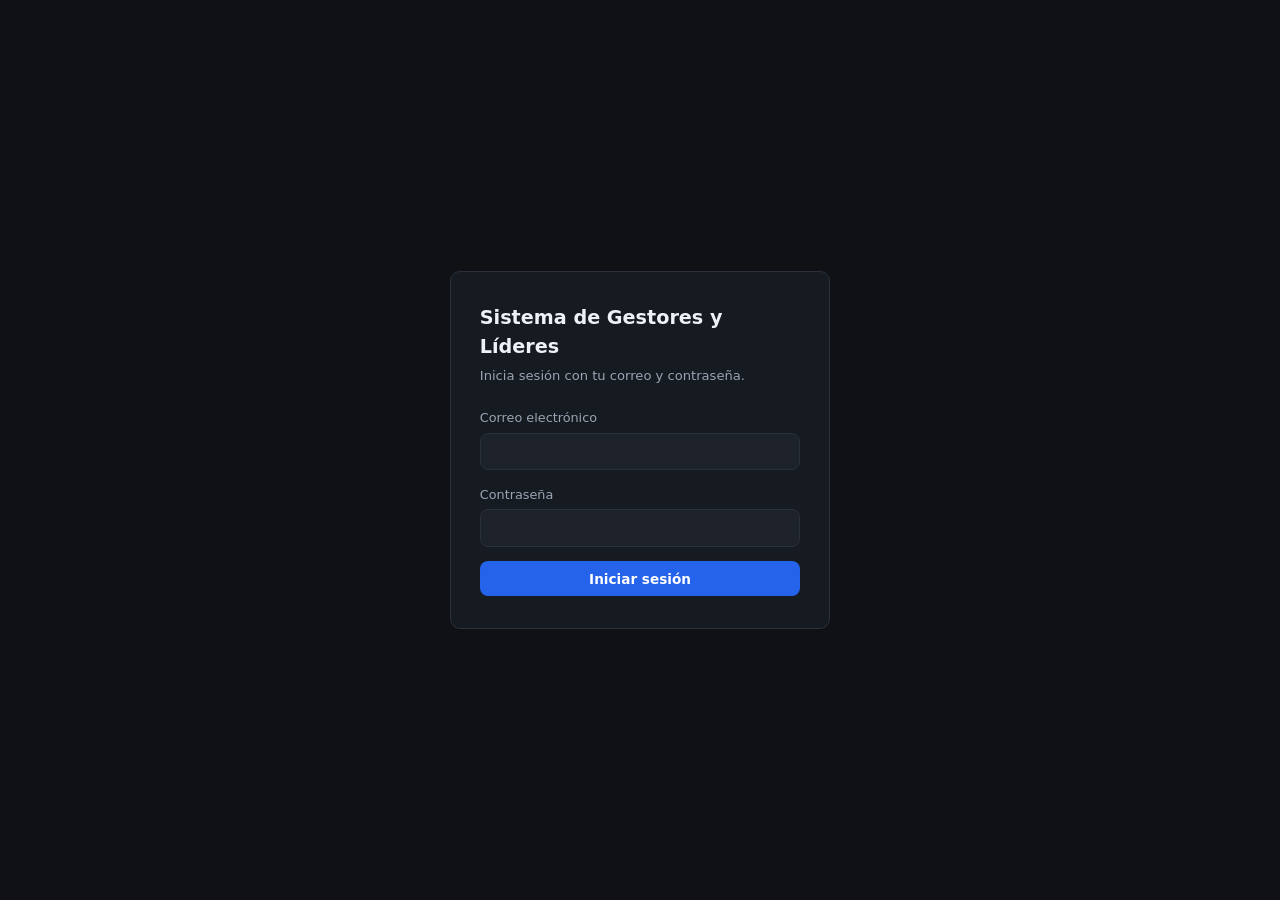
<file: index.html>
<!DOCTYPE html>
<html lang="es">
<head>
  <meta charset="UTF-8" />
  <meta name="viewport" content="width=device-width, initial-scale=1.0" />
  <title>Iniciar sesión | Sistema de Gestores</title>
  <meta name="robots" content="noindex, nofollow" />
  <link rel="stylesheet" href="css/style.css" />
</head>
<body>
  <div class="login-shell">
    <div class="login-box">
      <h1>Sistema de Gestores y Líderes</h1>
      <p class="subtitle">Inicia sesión con tu correo y contraseña.</p>

      <div id="alert-box"></div>

      <form id="login-form">
        <div class="field">
          <label for="email">Correo electrónico</label>
          <input type="email" id="email" required autocomplete="username" />
        </div>
        <div class="field">
          <label for="password">Contraseña</label>
          <input type="password" id="password" required autocomplete="current-password" />
        </div>
        <button type="submit" class="btn btn-primary btn-block" id="btn-submit">Iniciar sesión</button>
      </form>
    </div>
  </div>

  <script type="module">
    import { login, getSession, redirectPathForRole, getProfile } from "./js/auth.js";
    import { showAlert, clearAlert } from "./js/layout.js";

    // Si ya hay sesión activa, redirige directo a su panel.
    (async () => {
      const session = await getSession();
      if (session) {
        const profile = await getProfile(session.user.id);
        if (profile && profile.status === "active") {
          window.location.href = redirectPathForRole(profile.role);
        }
      }
    })();

    document.getElementById("login-form").addEventListener("submit", async (e) => {
      e.preventDefault();
      clearAlert("alert-box");

      const email = document.getElementById("email").value.trim();
      const password = document.getElementById("password").value;
      const btn = document.getElementById("btn-submit");

      btn.disabled = true;
      btn.textContent = "Entrando...";

      try {
        const { profile } = await login(email, password);
        window.location.href = redirectPathForRole(profile.role);
      } catch (err) {
        showAlert("alert-box", err.message, "error");
        btn.disabled = false;
        btn.textContent = "Iniciar sesión";
      }
    });
  </script>
</body>
</html>
</file>
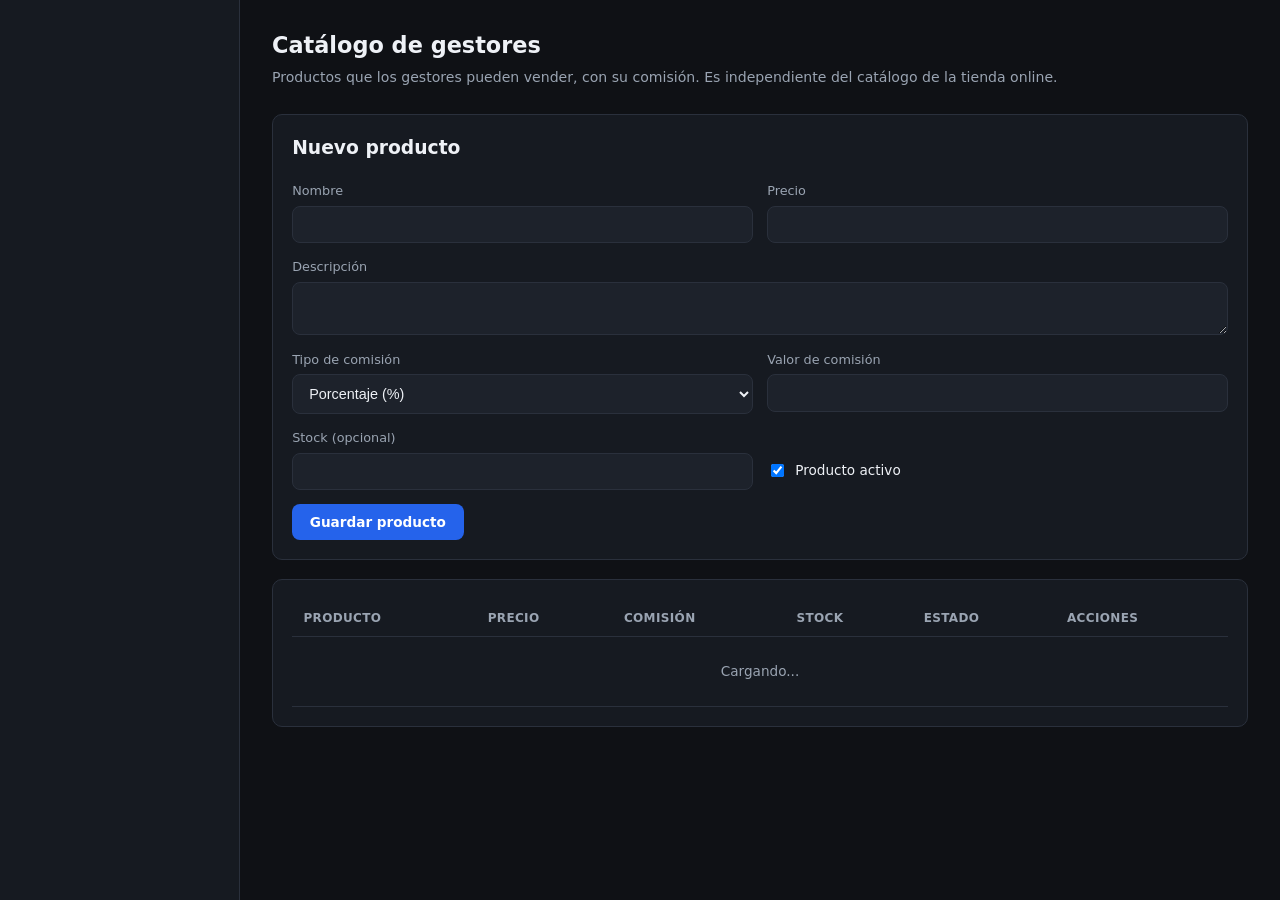
<file: admin/catalogo.html>
<!DOCTYPE html>
<html lang="es">
<head>
  <meta charset="UTF-8" />
  <meta name="viewport" content="width=device-width, initial-scale=1.0" />
  <title>Catálogo | Admin</title>
  <meta name="robots" content="noindex, nofollow" />
  <link rel="stylesheet" href="../css/style.css" />
</head>
<body>
  <div class="app-shell">
    <aside class="sidebar" id="sidebar"></aside>

    <main class="main-content">
      <h1 class="page-title">Catálogo de gestores</h1>
      <p class="page-subtitle">Productos que los gestores pueden vender, con su comisión. Es independiente del catálogo de la tienda online.</p>

      <div id="alert-box"></div>

      <div class="card" style="margin-bottom:1.2rem;">
        <h3 style="margin-top:0" id="form-title">Nuevo producto</h3>
        <input type="hidden" id="edit-id" />

        <div class="field-row">
          <div class="field">
            <label for="p-name">Nombre</label>
            <input type="text" id="p-name" />
          </div>
          <div class="field">
            <label for="p-price">Precio</label>
            <input type="number" id="p-price" step="0.01" min="0" />
          </div>
        </div>

        <div class="field">
          <label for="p-description">Descripción</label>
          <textarea id="p-description" rows="2"></textarea>
        </div>

        <div class="field-row">
          <div class="field">
            <label for="p-commission-type">Tipo de comisión</label>
            <select id="p-commission-type">
              <option value="percent">Porcentaje (%)</option>
              <option value="fixed">Monto fijo ($)</option>
            </select>
          </div>
          <div class="field">
            <label for="p-commission-value">Valor de comisión</label>
            <input type="number" id="p-commission-value" step="0.01" min="0" />
          </div>
        </div>

        <div class="field-row">
          <div class="field">
            <label for="p-stock">Stock (opcional)</label>
            <input type="number" id="p-stock" min="0" />
          </div>
          <div class="checkbox-row" style="align-items:flex-end; padding-bottom:0.6rem;">
            <input type="checkbox" id="p-active" checked />
            <label for="p-active" style="margin:0">Producto activo</label>
          </div>
        </div>

        <div style="display:flex; gap:0.5rem;">
          <button class="btn btn-primary" id="btn-save" type="button">Guardar producto</button>
          <button class="btn btn-outline" id="btn-cancel" type="button" style="display:none">Cancelar edición</button>
        </div>
      </div>

      <div class="card">
        <table>
          <thead>
            <tr><th>Producto</th><th>Precio</th><th>Comisión</th><th>Stock</th><th>Estado</th><th>Acciones</th></tr>
          </thead>
          <tbody id="catalog-body">
            <tr><td colspan="6" class="empty-hint">Cargando...</td></tr>
          </tbody>
        </table>
      </div>
    </main>
  </div>

  <script type="module">
    import { requireRole } from "../js/auth.js";
    import { supabase } from "../js/supabase-client.js";
    import { renderSidebar, formatMoney, showAlert, clearAlert, escapeHtml } from "../js/layout.js";

    (async () => {
      let profile;
      try {
        ({ profile } = await requireRole(["admin"]));
      } catch {
        return;
      }

      renderSidebar(profile, "catalogo");
      await loadCatalog();

      document.getElementById("btn-save").addEventListener("click", guardarProducto);
      document.getElementById("btn-cancel").addEventListener("click", limpiarFormulario);
    })();

    async function loadCatalog() {
      const tbody = document.getElementById("catalog-body");
      const { data, error } = await supabase.from("catalogo_gestor").select("*").order("name");

      if (error) {
        showAlert("alert-box", "No se pudo cargar el catálogo: " + error.message);
        return;
      }

      if (!data || !data.length) {
        tbody.innerHTML = `<tr><td colspan="6" class="empty-hint">Aún no hay productos. Crea el primero arriba.</td></tr>`;
        return;
      }

      tbody.innerHTML = data
        .map(
          (p) => `
          <tr>
            <td>${escapeHtml(p.name)}</td>
            <td>${formatMoney(p.price)}</td>
            <td>${p.commission_type === "percent" ? p.commission_value + "%" : formatMoney(p.commission_value)}</td>
            <td>${p.stock ?? "—"}</td>
            <td><span class="badge badge-${p.is_active ? "active" : "inactive"}">${p.is_active ? "Activo" : "Inactivo"}</span></td>
            <td style="display:flex; gap:0.35rem;">
              <button class="btn btn-outline btn-sm" data-edit="${p.id}" type="button">Editar</button>
              <button class="btn btn-danger btn-sm" data-delete="${p.id}" type="button">Eliminar</button>
            </td>
          </tr>`
        )
        .join("");

      tbody.querySelectorAll("[data-edit]").forEach((btn) =>
        btn.addEventListener("click", () => cargarParaEditar(data.find((p) => p.id === Number(btn.dataset.edit))))
      );
      tbody.querySelectorAll("[data-delete]").forEach((btn) =>
        btn.addEventListener("click", () => eliminarProducto(Number(btn.dataset.delete)))
      );
    }

    function cargarParaEditar(product) {
      if (!product) return;
      document.getElementById("edit-id").value = product.id;
      document.getElementById("p-name").value = product.name;
      document.getElementById("p-price").value = product.price;
      document.getElementById("p-description").value = product.description || "";
      document.getElementById("p-commission-type").value = product.commission_type;
      document.getElementById("p-commission-value").value = product.commission_value;
      document.getElementById("p-stock").value = product.stock ?? "";
      document.getElementById("p-active").checked = product.is_active;
      document.getElementById("form-title").textContent = `Editando: ${product.name}`;
      document.getElementById("btn-cancel").style.display = "inline-flex";
      window.scrollTo({ top: 0, behavior: "smooth" });
    }

    function limpiarFormulario() {
      document.getElementById("edit-id").value = "";
      document.getElementById("p-name").value = "";
      document.getElementById("p-price").value = "";
      document.getElementById("p-description").value = "";
      document.getElementById("p-commission-type").value = "percent";
      document.getElementById("p-commission-value").value = "";
      document.getElementById("p-stock").value = "";
      document.getElementById("p-active").checked = true;
      document.getElementById("form-title").textContent = "Nuevo producto";
      document.getElementById("btn-cancel").style.display = "none";
    }

    async function guardarProducto() {
      clearAlert("alert-box");
      const id = document.getElementById("edit-id").value;
      const name = document.getElementById("p-name").value.trim();
      const price = parseFloat(document.getElementById("p-price").value);
      const commissionValue = parseFloat(document.getElementById("p-commission-value").value);
      const stockRaw = document.getElementById("p-stock").value;

      if (!name || isNaN(price) || isNaN(commissionValue)) {
        showAlert("alert-box", "Completa nombre, precio y valor de comisión.");
        return;
      }

      const payload = {
        name,
        description: document.getElementById("p-description").value.trim(),
        price,
        commission_type: document.getElementById("p-commission-type").value,
        commission_value: commissionValue,
        stock: stockRaw === "" ? null : parseInt(stockRaw, 10),
        is_active: document.getElementById("p-active").checked,
      };

      const { error } = id
        ? await supabase.from("catalogo_gestor").update(payload).eq("id", Number(id))
        : await supabase.from("catalogo_gestor").insert(payload);

      if (error) {
        showAlert("alert-box", "No se pudo guardar: " + error.message);
        return;
      }

      showAlert("alert-box", id ? "Producto actualizado." : "Producto creado.", "success");
      limpiarFormulario();
      loadCatalog();
    }

    async function eliminarProducto(id) {
      if (!confirm("¿Eliminar este producto del catálogo? Los vales antiguos conservan el nombre y precio con el que se vendieron.")) {
        return;
      }

      const { error } = await supabase.from("catalogo_gestor").delete().eq("id", id);

      if (error) {
        showAlert("alert-box", "No se pudo eliminar (puede estar usado en vales). Desactívalo en vez de borrarlo: " + error.message);
        return;
      }

      loadCatalog();
    }
  </script>
</body>
</html>
</file>
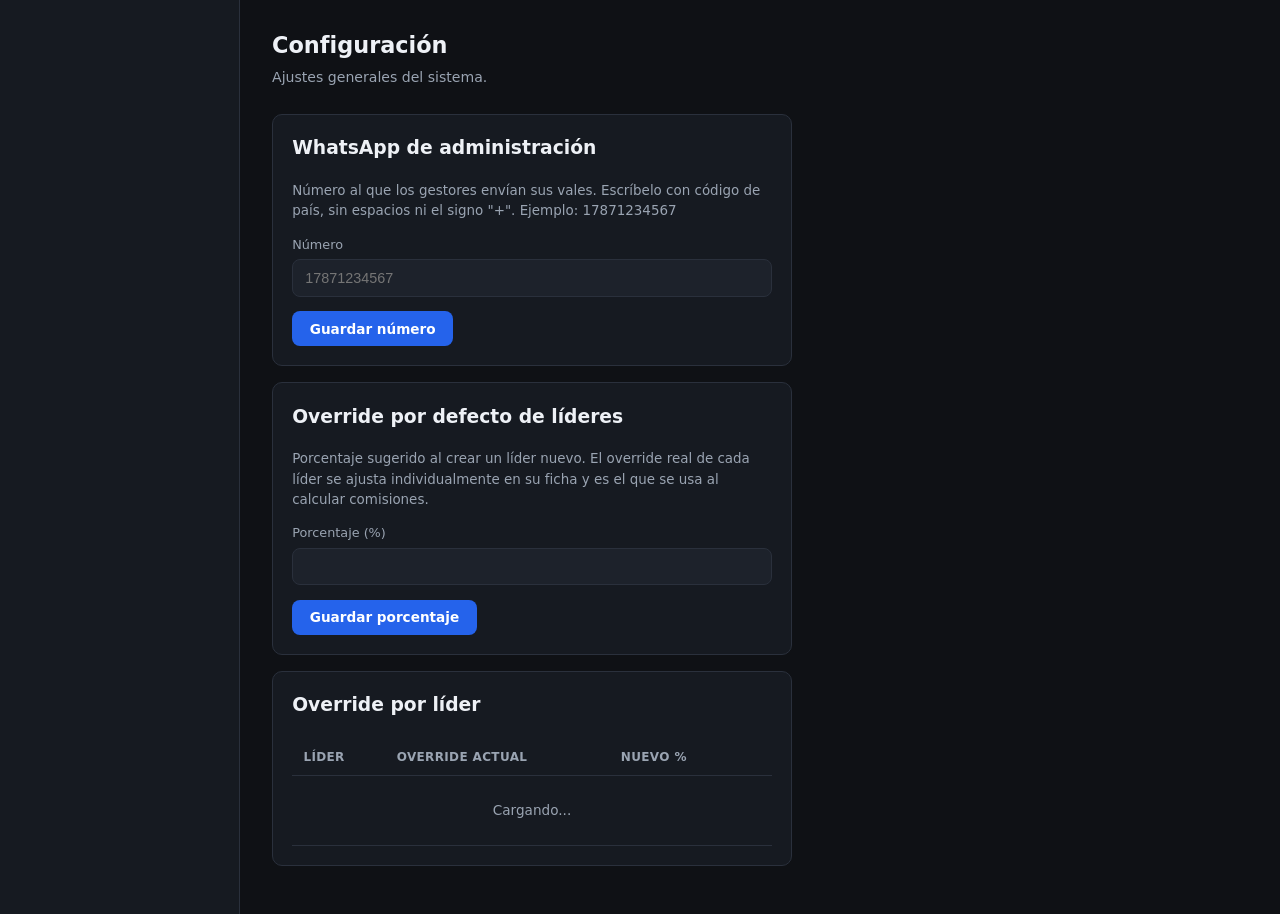
<file: admin/configuracion.html>
<!DOCTYPE html>
<html lang="es">
<head>
  <meta charset="UTF-8" />
  <meta name="viewport" content="width=device-width, initial-scale=1.0" />
  <title>Configuración | Admin</title>
  <meta name="robots" content="noindex, nofollow" />
  <link rel="stylesheet" href="../css/style.css" />
</head>
<body>
  <div class="app-shell">
    <aside class="sidebar" id="sidebar"></aside>

    <main class="main-content">
      <h1 class="page-title">Configuración</h1>
      <p class="page-subtitle">Ajustes generales del sistema.</p>

      <div id="alert-box"></div>

      <div class="card" style="max-width:520px">
        <h3 style="margin-top:0">WhatsApp de administración</h3>
        <p style="color:var(--text-muted); font-size:0.84rem">
          Número al que los gestores envían sus vales. Escríbelo con código de país, sin espacios ni el signo "+".
          Ejemplo: 17871234567
        </p>
        <div class="field">
          <label for="whatsapp-number">Número</label>
          <input type="text" id="whatsapp-number" placeholder="17871234567" />
        </div>
        <button class="btn btn-primary" id="btn-save-whatsapp" type="button">Guardar número</button>
      </div>

      <div class="card" style="max-width:520px">
        <h3 style="margin-top:0">Override por defecto de líderes</h3>
        <p style="color:var(--text-muted); font-size:0.84rem">
          Porcentaje sugerido al crear un líder nuevo. El override real de cada líder se ajusta individualmente
          en su ficha y es el que se usa al calcular comisiones.
        </p>
        <div class="field">
          <label for="default-override">Porcentaje (%)</label>
          <input type="number" id="default-override" step="0.5" min="0" max="100" />
        </div>
        <button class="btn btn-primary" id="btn-save-override" type="button">Guardar porcentaje</button>
      </div>

      <div class="card" style="max-width:520px">
        <h3 style="margin-top:0">Override por líder</h3>
        <table>
          <thead><tr><th>Líder</th><th>Override actual</th><th>Nuevo %</th><th></th></tr></thead>
          <tbody id="leaders-body"><tr><td colspan="4" class="empty-hint">Cargando...</td></tr></tbody>
        </table>
      </div>
    </main>
  </div>

  <script type="module">
    import { requireRole } from "../js/auth.js";
    import { supabase } from "../js/supabase-client.js";
    import { renderSidebar, showAlert, clearAlert, escapeHtml } from "../js/layout.js";

    (async () => {
      let profile;
      try {
        ({ profile } = await requireRole(["admin"]));
      } catch {
        return;
      }

      renderSidebar(profile, "configuracion");
      await loadSettings();
      await loadLeaders();

      document.getElementById("btn-save-whatsapp").addEventListener("click", () =>
        guardarSetting("whatsapp_admin_number", document.getElementById("whatsapp-number").value.trim())
      );
      document.getElementById("btn-save-override").addEventListener("click", () =>
        guardarSetting("default_leader_override_percentage", document.getElementById("default-override").value)
      );
    })();

    async function loadSettings() {
      const { data, error } = await supabase.from("settings").select("*");
      if (error) {
        showAlert("alert-box", "No se pudo cargar la configuración: " + error.message);
        return;
      }
      const map = Object.fromEntries((data || []).map((s) => [s.key, s.value]));
      document.getElementById("whatsapp-number").value = map.whatsapp_admin_number || "";
      document.getElementById("default-override").value = map.default_leader_override_percentage || "10";
    }

    async function guardarSetting(key, value) {
      clearAlert("alert-box");
      const { error } = await supabase.from("settings").update({ value: String(value) }).eq("key", key);
      if (error) {
        showAlert("alert-box", "No se pudo guardar: " + error.message);
        return;
      }
      showAlert("alert-box", "Configuración guardada.", "success");
    }

    async function loadLeaders() {
      const { data, error } = await supabase
        .from("leaders")
        .select("id, override_percentage, profiles(full_name, status)");

      const tbody = document.getElementById("leaders-body");

      if (error) {
        tbody.innerHTML = `<tr><td colspan="4">Error: ${error.message}</td></tr>`;
        return;
      }

      if (!data || !data.length) {
        tbody.innerHTML = `<tr><td colspan="4" class="empty-hint">Aún no hay líderes creados.</td></tr>`;
        return;
      }

      tbody.innerHTML = data
        .map(
          (l) => `
          <tr>
            <td>${escapeHtml(l.profiles?.full_name || "—")}</td>
            <td>${l.override_percentage}%</td>
            <td><input type="number" step="0.5" min="0" max="100" value="${l.override_percentage}" data-input="${l.id}" style="width:80px; background:var(--bg-elevated); border:1px solid var(--border); border-radius:6px; color:var(--text); padding:0.3rem;" /></td>
            <td><button class="btn btn-outline btn-sm" data-save-leader="${l.id}" type="button">Guardar</button></td>
          </tr>`
        )
        .join("");

      tbody.querySelectorAll("[data-save-leader]").forEach((btn) => {
        btn.addEventListener("click", async () => {
          const id = btn.dataset.saveLeader;
          const input = tbody.querySelector(`[data-input="${id}"]`);
          const value = parseFloat(input.value);

          if (isNaN(value) || value < 0 || value > 100) {
            showAlert("alert-box", "El porcentaje debe estar entre 0 y 100.");
            return;
          }

          const { error: updErr } = await supabase.from("leaders").update({ override_percentage: value }).eq("id", id);
          if (updErr) {
            showAlert("alert-box", "No se pudo guardar: " + updErr.message);
            return;
          }
          showAlert("alert-box", "Override actualizado.", "success");
          loadLeaders();
        });
      });
    }
  </script>
</body>
</html>
</file>
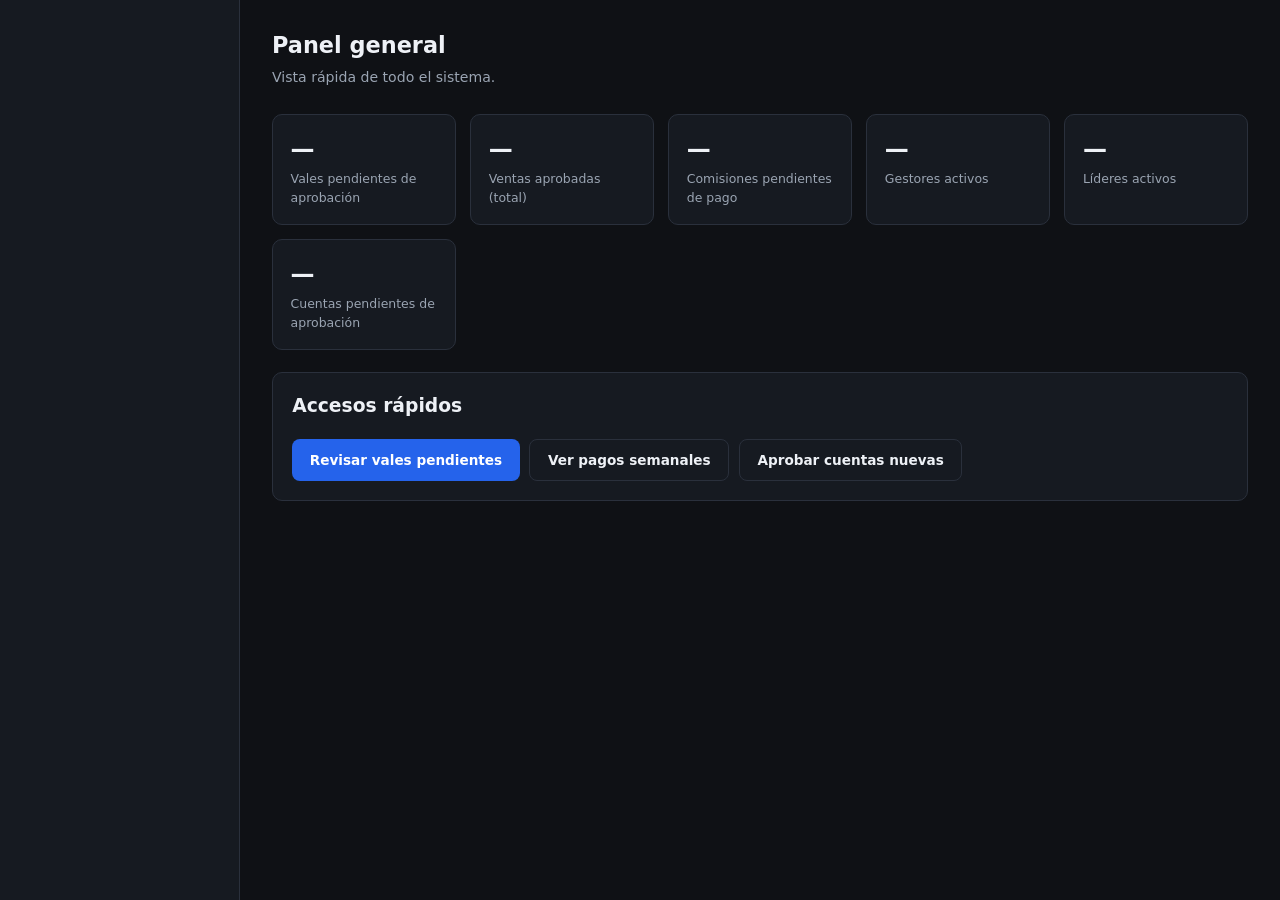
<file: admin/dashboard.html>
<!DOCTYPE html>
<html lang="es">
<head>
  <meta charset="UTF-8" />
  <meta name="viewport" content="width=device-width, initial-scale=1.0" />
  <title>Dashboard | Admin</title>
  <meta name="robots" content="noindex, nofollow" />
  <link rel="stylesheet" href="../css/style.css" />
</head>
<body>
  <div class="app-shell">
    <aside class="sidebar" id="sidebar"></aside>

    <main class="main-content">
      <h1 class="page-title">Panel general</h1>
      <p class="page-subtitle">Vista rápida de todo el sistema.</p>

      <div id="alert-box"></div>

      <div class="stat-grid" id="stat-grid">
        <div class="stat-card"><div class="value">—</div><div class="label">Vales pendientes de aprobación</div></div>
        <div class="stat-card"><div class="value">—</div><div class="label">Ventas aprobadas (total)</div></div>
        <div class="stat-card"><div class="value">—</div><div class="label">Comisiones pendientes de pago</div></div>
        <div class="stat-card"><div class="value">—</div><div class="label">Gestores activos</div></div>
        <div class="stat-card"><div class="value">—</div><div class="label">Líderes activos</div></div>
        <div class="stat-card"><div class="value">—</div><div class="label">Cuentas pendientes de aprobación</div></div>
      </div>

      <div class="card">
        <h3 style="margin-top:0">Accesos rápidos</h3>
        <div style="display:flex; gap:0.6rem; flex-wrap:wrap;">
          <a href="vales.html" class="btn btn-primary">Revisar vales pendientes</a>
          <a href="pagos.html" class="btn btn-outline">Ver pagos semanales</a>
          <a href="usuarios.html" class="btn btn-outline">Aprobar cuentas nuevas</a>
        </div>
      </div>
    </main>
  </div>

  <script type="module">
    import { requireRole } from "../js/auth.js";
    import { supabase } from "../js/supabase-client.js";
    import { renderSidebar, formatMoney, showAlert } from "../js/layout.js";

    (async () => {
      let profile;
      try {
        ({ profile } = await requireRole(["admin"]));
      } catch {
        return;
      }

      renderSidebar(profile, "dashboard");

      try {
        const [
          { count: pendientes },
          { data: aprobados },
          { data: comisiones },
          { count: gestoresActivos },
          { count: lideresActivos },
          { count: cuentasPendientes },
        ] = await Promise.all([
          supabase.from("vales").select("id", { count: "exact", head: true }).eq("status", "sent"),
          supabase.from("vales").select("total_amount").in("status", ["approved", "completed"]),
          supabase.from("commissions").select("gestor_commission, leader_commission, status").eq("status", "pending"),
          supabase
            .from("profiles")
            .select("id", { count: "exact", head: true })
            .eq("role", "gestor")
            .eq("status", "active"),
          supabase
            .from("profiles")
            .select("id", { count: "exact", head: true })
            .eq("role", "leader")
            .eq("status", "active"),
          supabase.from("profiles").select("id", { count: "exact", head: true }).eq("status", "pending_approval"),
        ]);

        const totalVentas = (aprobados || []).reduce((s, v) => s + Number(v.total_amount), 0);
        const totalComisiones = (comisiones || []).reduce(
          (s, c) => s + Number(c.gestor_commission) + Number(c.leader_commission),
          0
        );

        const cards = document.querySelectorAll("#stat-grid .stat-card .value");
        cards[0].textContent = pendientes ?? 0;
        cards[1].textContent = formatMoney(totalVentas);
        cards[2].textContent = formatMoney(totalComisiones);
        cards[3].textContent = gestoresActivos ?? 0;
        cards[4].textContent = lideresActivos ?? 0;
        cards[5].textContent = cuentasPendientes ?? 0;
      } catch (err) {
        showAlert("alert-box", "No se pudo cargar el panel: " + err.message);
      }
    })();
  </script>
</body>
</html>
</file>
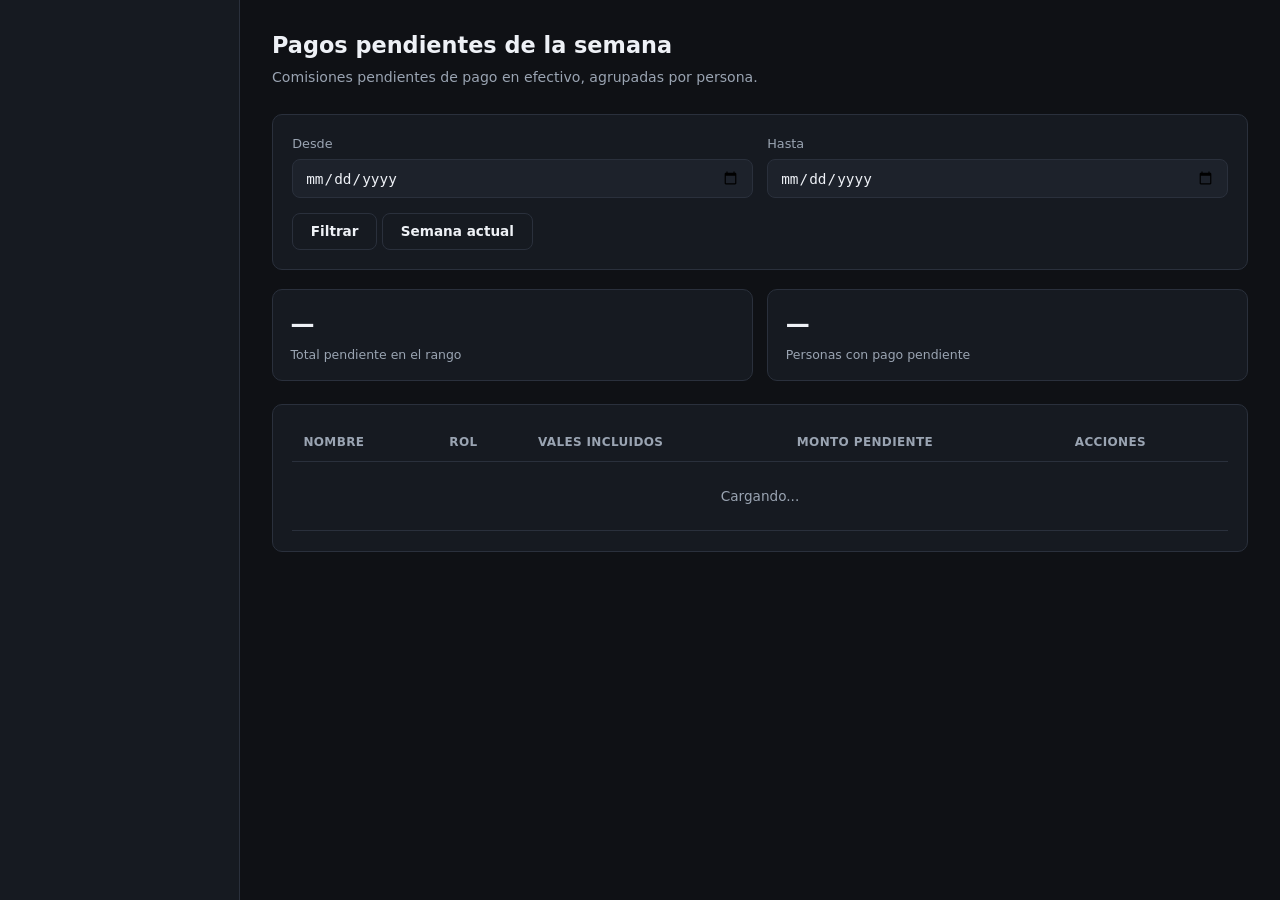
<file: admin/pagos.html>
<!DOCTYPE html>
<html lang="es">
<head>
  <meta charset="UTF-8" />
  <meta name="viewport" content="width=device-width, initial-scale=1.0" />
  <title>Pagos semanales | Admin</title>
  <meta name="robots" content="noindex, nofollow" />
  <link rel="stylesheet" href="../css/style.css" />
</head>
<body>
  <div class="app-shell">
    <aside class="sidebar" id="sidebar"></aside>

    <main class="main-content">
      <h1 class="page-title">Pagos pendientes de la semana</h1>
      <p class="page-subtitle">Comisiones pendientes de pago en efectivo, agrupadas por persona.</p>

      <div id="alert-box"></div>

      <div class="card" style="margin-bottom:1.2rem;">
        <div class="field-row">
          <div class="field">
            <label for="start-date">Desde</label>
            <input type="date" id="start-date" />
          </div>
          <div class="field">
            <label for="end-date">Hasta</label>
            <input type="date" id="end-date" />
          </div>
        </div>
        <button class="btn btn-outline" id="btn-filter" type="button">Filtrar</button>
        <button class="btn btn-outline" id="btn-current-week" type="button">Semana actual</button>
      </div>

      <div class="stat-grid" id="stat-grid">
        <div class="stat-card"><div class="value">—</div><div class="label">Total pendiente en el rango</div></div>
        <div class="stat-card"><div class="value">—</div><div class="label">Personas con pago pendiente</div></div>
      </div>

      <div class="card">
        <table>
          <thead>
            <tr><th>Nombre</th><th>Rol</th><th>Vales incluidos</th><th>Monto pendiente</th><th>Acciones</th></tr>
          </thead>
          <tbody id="payouts-body">
            <tr><td colspan="5" class="empty-hint">Cargando...</td></tr>
          </tbody>
        </table>
      </div>
    </main>
  </div>

  <!-- Modal detalle -->
  <div id="detail-overlay" style="display:none; position:fixed; inset:0; background:rgba(0,0,0,0.6); align-items:center; justify-content:center; z-index:50; padding:1rem;">
    <div class="card" style="max-width:480px; width:100%; max-height:80vh; overflow-y:auto;">
      <h3 style="margin-top:0" id="detail-title">Detalle</h3>
      <table>
        <thead><tr><th>Vale</th><th>Rol en el vale</th><th>Monto</th><th>Aprobado</th></tr></thead>
        <tbody id="detail-body"></tbody>
      </table>

      <hr style="border-color:var(--border); margin:1rem 0" />

      <h4 style="margin:0 0 0.6rem">Registrar pago en efectivo</h4>
      <div class="field">
        <label for="payout-amount">Monto pagado</label>
        <input type="number" id="payout-amount" step="0.01" min="0" />
      </div>
      <div class="field">
        <label for="payout-notes">Notas (opcional)</label>
        <input type="text" id="payout-notes" placeholder="Ej. pago semana 3" />
      </div>
      <button class="btn btn-success btn-block" id="btn-register-payout" type="button">Registrar pago</button>
      <button class="btn btn-outline btn-block" id="btn-close-detail" type="button" style="margin-top:0.5rem">Cerrar</button>
    </div>
  </div>

  <script type="module">
    import { requireRole } from "../js/auth.js";
    import { supabase } from "../js/supabase-client.js";
    import { renderSidebar, formatMoney, formatDate, showAlert, clearAlert } from "../js/layout.js";

    let profile;
    let currentProfileId = null;

    (async () => {
      try {
        ({ profile } = await requireRole(["admin"]));
      } catch {
        return;
      }

      renderSidebar(profile, "pagos");
      setCurrentWeekInputs();
      await loadPayouts();

      document.getElementById("btn-filter").addEventListener("click", loadPayouts);
      document.getElementById("btn-current-week").addEventListener("click", () => {
        setCurrentWeekInputs();
        loadPayouts();
      });
      document.getElementById("btn-close-detail").addEventListener("click", () => {
        document.getElementById("detail-overlay").style.display = "none";
      });
      document.getElementById("btn-register-payout").addEventListener("click", registrarPago);
    })();

    function setCurrentWeekInputs() {
      const now = new Date();
      const day = now.getDay(); // 0=domingo
      const diffToMonday = day === 0 ? -6 : 1 - day;
      const monday = new Date(now);
      monday.setDate(now.getDate() + diffToMonday);
      const sunday = new Date(monday);
      sunday.setDate(monday.getDate() + 6);

      document.getElementById("start-date").value = monday.toISOString().slice(0, 10);
      document.getElementById("end-date").value = sunday.toISOString().slice(0, 10);
    }

    async function loadPayouts() {
      const start = document.getElementById("start-date").value;
      const end = document.getElementById("end-date").value;
      const tbody = document.getElementById("payouts-body");
      tbody.innerHTML = `<tr><td colspan="5" class="empty-hint">Cargando...</td></tr>`;

      const { data, error } = await supabase.rpc("get_weekly_payouts", { p_start: start, p_end: end });

      if (error) {
        showAlert("alert-box", "No se pudo cargar el panel de pagos: " + error.message);
        return;
      }

      const rows = data || [];
      const total = rows.reduce((s, r) => s + Number(r.monto_pendiente), 0);
      document.querySelectorAll("#stat-grid .stat-card .value")[0].textContent = formatMoney(total);
      document.querySelectorAll("#stat-grid .stat-card .value")[1].textContent = rows.length;

      if (!rows.length) {
        tbody.innerHTML = `<tr><td colspan="5" class="empty-hint">No hay comisiones pendientes en este rango.</td></tr>`;
        return;
      }

      const roleLabel = { admin: "Admin", leader: "Líder", gestor: "Gestor" };

      tbody.innerHTML = rows
        .map(
          (r) => `
          <tr>
            <td>${r.full_name}</td>
            <td>${roleLabel[r.role] || r.role}</td>
            <td>${r.cantidad_vales}</td>
            <td>${formatMoney(r.monto_pendiente)}</td>
            <td><button class="btn btn-outline btn-sm" data-detail="${r.profile_id}" data-name="${r.full_name}" data-monto="${r.monto_pendiente}" type="button">Ver detalle</button></td>
          </tr>`
        )
        .join("");

      tbody.querySelectorAll("[data-detail]").forEach((btn) => {
        btn.addEventListener("click", () => abrirDetalle(btn.dataset.detail, btn.dataset.name, btn.dataset.monto));
      });
    }

    async function abrirDetalle(profileId, name, monto) {
      currentProfileId = profileId;
      const start = document.getElementById("start-date").value;
      const end = document.getElementById("end-date").value;

      const { data, error } = await supabase.rpc("get_weekly_payout_detalle", {
        p_profile_id: profileId,
        p_start: start,
        p_end: end,
      });

      document.getElementById("detail-title").textContent = `Detalle — ${name}`;
      document.getElementById("payout-amount").value = Number(monto).toFixed(2);
      document.getElementById("payout-notes").value = "";

      if (error) {
        document.getElementById("detail-body").innerHTML = `<tr><td colspan="4">Error: ${error.message}</td></tr>`;
      } else {
        document.getElementById("detail-body").innerHTML = (data || [])
          .map(
            (d) => `
            <tr>
              <td>${d.vale_number}</td>
              <td>${d.rol_en_este_vale === "gestor" ? "Como gestor" : "Como líder"}</td>
              <td>${formatMoney(d.monto)}</td>
              <td>${formatDate(d.approved_at)}</td>
            </tr>`
          )
          .join("");
      }

      document.getElementById("detail-overlay").style.display = "flex";
    }

    async function registrarPago() {
      const amount = parseFloat(document.getElementById("payout-amount").value);
      const notes = document.getElementById("payout-notes").value.trim();

      if (isNaN(amount) || amount <= 0) {
        alert("Ingresa un monto válido.");
        return;
      }

      const { error } = await supabase.from("payouts").insert({
        profile_id: currentProfileId,
        amount,
        notes: notes || null,
      });

      if (error) {
        alert("No se pudo registrar el pago: " + error.message);
        return;
      }

      document.getElementById("detail-overlay").style.display = "none";
      loadPayouts();
    }
  </script>
</body>
</html>
</file>
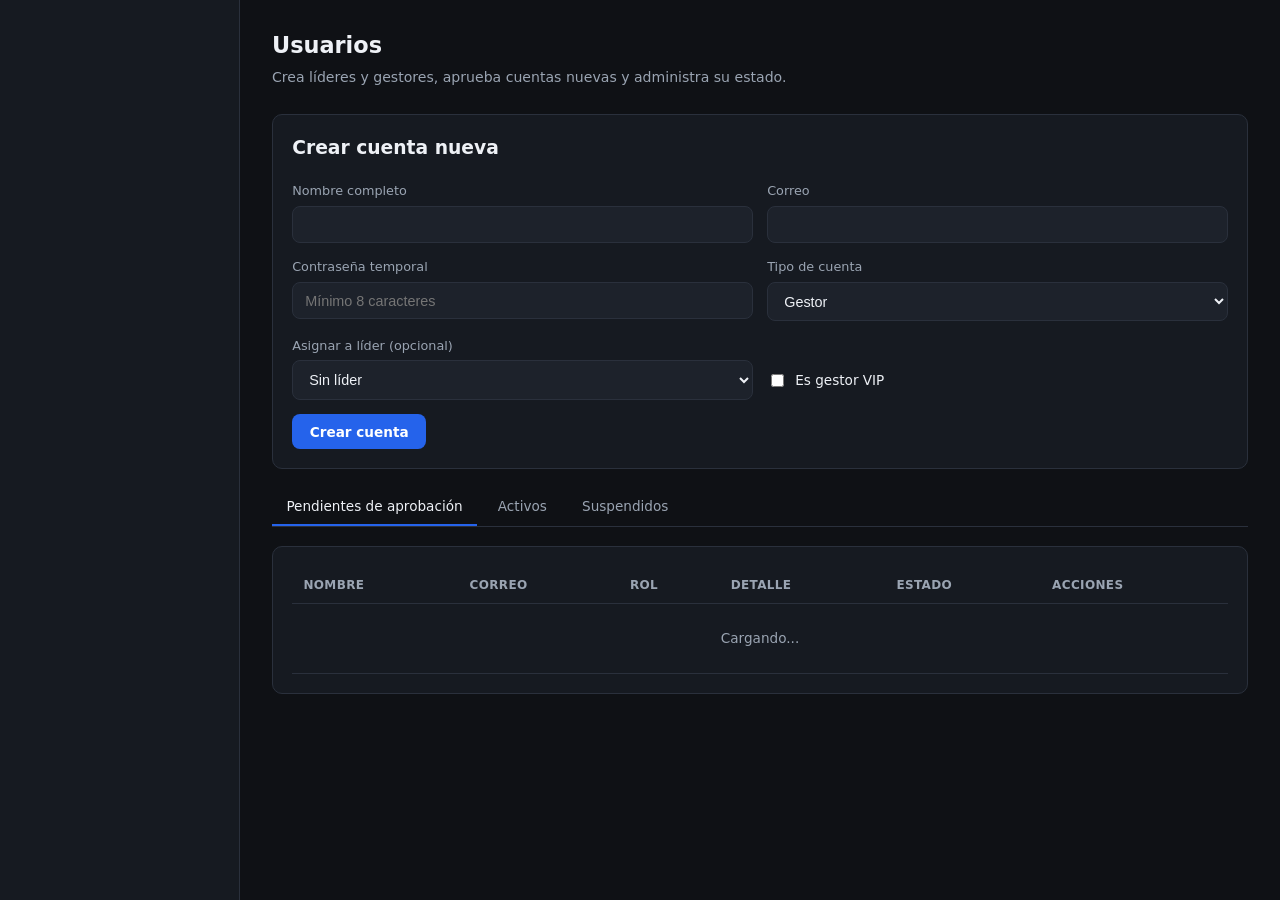
<file: admin/usuarios.html>
<!DOCTYPE html>
<html lang="es">
<head>
  <meta charset="UTF-8" />
  <meta name="viewport" content="width=device-width, initial-scale=1.0" />
  <title>Usuarios | Admin</title>
  <meta name="robots" content="noindex, nofollow" />
  <link rel="stylesheet" href="../css/style.css" />
</head>
<body>
  <div class="app-shell">
    <aside class="sidebar" id="sidebar"></aside>

    <main class="main-content">
      <h1 class="page-title">Usuarios</h1>
      <p class="page-subtitle">Crea líderes y gestores, aprueba cuentas nuevas y administra su estado.</p>

      <div id="alert-box"></div>

      <div class="card" style="margin-bottom:1.2rem;">
        <h3 style="margin-top:0">Crear cuenta nueva</h3>
        <div class="field-row">
          <div class="field">
            <label for="new-name">Nombre completo</label>
            <input type="text" id="new-name" />
          </div>
          <div class="field">
            <label for="new-email">Correo</label>
            <input type="email" id="new-email" />
          </div>
        </div>
        <div class="field-row">
          <div class="field">
            <label for="new-password">Contraseña temporal</label>
            <input type="password" id="new-password" placeholder="Mínimo 8 caracteres" />
          </div>
          <div class="field">
            <label for="new-role">Tipo de cuenta</label>
            <select id="new-role">
              <option value="gestor">Gestor</option>
              <option value="leader">Líder</option>
            </select>
          </div>
        </div>

        <div class="field-row" id="gestor-extra-fields">
          <div class="field">
            <label for="new-leader">Asignar a líder (opcional)</label>
            <select id="new-leader"><option value="">Sin líder</option></select>
          </div>
          <div class="checkbox-row" style="align-items:flex-end; padding-bottom:0.6rem;">
            <input type="checkbox" id="new-vip" />
            <label for="new-vip" style="margin:0">Es gestor VIP</label>
          </div>
        </div>

        <div class="field" id="leader-extra-fields" style="display:none; max-width:260px;">
          <label for="new-override">% de override para este líder</label>
          <input type="number" id="new-override" value="10" step="0.5" min="0" max="100" />
        </div>

        <button class="btn btn-primary" id="btn-create" type="button">Crear cuenta</button>
      </div>

      <div class="tabs" id="tabs">
        <button class="tab-btn active" data-status="pending_approval">Pendientes de aprobación</button>
        <button class="tab-btn" data-status="active">Activos</button>
        <button class="tab-btn" data-status="inactive">Suspendidos</button>
      </div>

      <div class="card">
        <table>
          <thead>
            <tr><th>Nombre</th><th>Correo</th><th>Rol</th><th>Detalle</th><th>Estado</th><th>Acciones</th></tr>
          </thead>
          <tbody id="users-body">
            <tr><td colspan="6" class="empty-hint">Cargando...</td></tr>
          </tbody>
        </table>
      </div>
    </main>
  </div>

  <script type="module">
    import { requireRole, getSession } from "../js/auth.js";
    import { supabase, CREATE_USER_FUNCTION_URL, SUPABASE_ANON_KEY } from "../js/supabase-client.js";
    import { renderSidebar, showAlert, clearAlert, escapeHtml } from "../js/layout.js";

    let currentTab = "pending_approval";
    let allLeaders = [];

    (async () => {
      let profile;
      try {
        ({ profile } = await requireRole(["admin"]));
      } catch {
        return;
      }

      renderSidebar(profile, "usuarios");
      await loadLeadersForSelect();
      await loadUsers();

      document.getElementById("new-role").addEventListener("change", (e) => {
        const isLeader = e.target.value === "leader";
        document.getElementById("gestor-extra-fields").style.display = isLeader ? "none" : "grid";
        document.getElementById("leader-extra-fields").style.display = isLeader ? "block" : "none";
      });

      document.getElementById("btn-create").addEventListener("click", crearCuenta);

      document.querySelectorAll("#tabs .tab-btn").forEach((btn) => {
        btn.addEventListener("click", () => {
          document.querySelectorAll("#tabs .tab-btn").forEach((b) => b.classList.remove("active"));
          btn.classList.add("active");
          currentTab = btn.dataset.status;
          loadUsers();
        });
      });
    })();

    async function loadLeadersForSelect() {
      const { data } = await supabase.from("profiles").select("id, full_name").eq("role", "leader").eq("status", "active");
      allLeaders = data || [];
      const select = document.getElementById("new-leader");
      select.innerHTML =
        `<option value="">Sin líder</option>` + allLeaders.map((l) => `<option value="${l.id}">${escapeHtml(l.full_name)}</option>`).join("");
    }

    async function crearCuenta() {
      clearAlert("alert-box");
      const name = document.getElementById("new-name").value.trim();
      const email = document.getElementById("new-email").value.trim();
      const password = document.getElementById("new-password").value;
      const role = document.getElementById("new-role").value;
      const btn = document.getElementById("btn-create");

      if (!name || !email || !password) {
        showAlert("alert-box", "Completa nombre, correo y contraseña.");
        return;
      }

      const payload = { email, password, full_name: name, role };
      if (role === "leader") {
        payload.override_percentage = parseFloat(document.getElementById("new-override").value) || 10;
      } else {
        payload.is_vip = document.getElementById("new-vip").checked;
      }

      btn.disabled = true;
      btn.textContent = "Creando...";

      try {
        const session = await getSession();
        const res = await fetch(CREATE_USER_FUNCTION_URL, {
          method: "POST",
          headers: {
            "Content-Type": "application/json",
            apikey: SUPABASE_ANON_KEY,
            Authorization: `Bearer ${session.access_token}`,
        },
        body: JSON.stringify(payload),
      });
        const result = await res.json();
        if (!res.ok) throw new Error(result.error || "No se pudo crear la cuenta.");

        // Si el admin creó un gestor con líder asignado directamente, actualizarlo
        // (la Edge Function solo asigna leader_id automáticamente cuando lo crea un líder).
        if (role === "gestor") {
          const leaderId = document.getElementById("new-leader").value;
          if (leaderId) {
            await supabase.from("gestores").update({ leader_id: leaderId }).eq("id", result.user_id);
          }
        }

        showAlert("alert-box", "Cuenta creada correctamente.", "success");
        document.getElementById("new-name").value = "";
        document.getElementById("new-email").value = "";
        document.getElementById("new-password").value = "";
        loadUsers();
      } catch (err) {
        showAlert("alert-box", err.message);
      } finally {
        btn.disabled = false;
        btn.textContent = "Crear cuenta";
      }
    }

    async function loadUsers() {
      const tbody = document.getElementById("users-body");
      tbody.innerHTML = `<tr><td colspan="6" class="empty-hint">Cargando...</td></tr>`;

      const { data: profiles, error } = await supabase
        .from("profiles")
        .select("*")
        .eq("status", currentTab)
        .neq("role", "admin")
        .order("created_at", { ascending: false });

      if (error) {
        showAlert("alert-box", "No se pudieron cargar los usuarios: " + error.message);
        return;
      }

      if (!profiles || !profiles.length) {
        tbody.innerHTML = `<tr><td colspan="6" class="empty-hint">No hay usuarios en esta vista.</td></tr>`;
        return;
      }

      // Traer detalle específico de cada rol (VIP / líder asignado / override)
      const gestorIds = profiles.filter((p) => p.role === "gestor").map((p) => p.id);
      const leaderIds = profiles.filter((p) => p.role === "leader").map((p) => p.id);

      const [{ data: gestoresData }, { data: leadersData }] = await Promise.all([
        gestorIds.length
          ? supabase.from("gestores").select("id, is_vip, leader_id, leaders(profiles(full_name))").in("id", gestorIds)
          : Promise.resolve({ data: [] }),
        leaderIds.length
          ? supabase.from("leaders").select("id, override_percentage").in("id", leaderIds)
          : Promise.resolve({ data: [] }),
      ]);

      const gestoresMap = Object.fromEntries((gestoresData || []).map((g) => [g.id, g]));
      const leadersMap = Object.fromEntries((leadersData || []).map((l) => [l.id, l]));

      tbody.innerHTML = profiles
        .map((p) => {
          let detalle = "—";
          if (p.role === "gestor") {
            const g = gestoresMap[p.id];
            const liderNombre = g?.leaders?.profiles?.full_name;
            detalle = g?.is_vip ? "VIP" : liderNombre ? `Líder: ${escapeHtml(liderNombre)}` : "Sin líder";
          } else if (p.role === "leader") {
            const l = leadersMap[p.id];
            detalle = l ? `Override ${l.override_percentage}%` : "—";
          }

          const roleLabel = { leader: "Líder", gestor: "Gestor" }[p.role] || p.role;

          const actions = [];
          if (p.status === "pending_approval") {
            actions.push(`<button class="btn btn-success btn-sm" data-approve="${p.id}" type="button">Aprobar</button>`);
            actions.push(`<button class="btn btn-danger btn-sm" data-reject="${p.id}" type="button">Rechazar</button>`);
          }
          if (p.status === "active") {
            actions.push(`<button class="btn btn-danger btn-sm" data-suspend="${p.id}" type="button">Suspender</button>`);
            if (p.role === "gestor") {
              actions.push(`<button class="btn btn-outline btn-sm" data-toggle-vip="${p.id}" data-current="${gestoresMap[p.id]?.is_vip}" type="button">${gestoresMap[p.id]?.is_vip ? "Quitar VIP" : "Hacer VIP"}</button>`);
            }
          }
          if (p.status === "inactive") {
            actions.push(`<button class="btn btn-success btn-sm" data-activate="${p.id}" type="button">Reactivar</button>`);
          }

          return `
          <tr>
            <td>${escapeHtml(p.full_name)}</td>
            <td>${escapeHtml(p.email)}</td>
            <td>${roleLabel}</td>
            <td>${detalle}</td>
            <td><span class="badge badge-${p.status}">${{ active: "Activo", inactive: "Suspendido", pending_approval: "Pendiente" }[p.status]}</span></td>
            <td style="display:flex; gap:0.35rem; flex-wrap:wrap;">${actions.join("")}</td>
          </tr>`;
        })
        .join("");

      attachActionHandlers();
    }

    function attachActionHandlers() {
      document.querySelectorAll("[data-approve]").forEach((btn) =>
        btn.addEventListener("click", () => cambiarEstado(btn.dataset.approve, "active"))
      );
      document.querySelectorAll("[data-reject]").forEach((btn) =>
        btn.addEventListener("click", () => cambiarEstado(btn.dataset.reject, "inactive"))
      );
      document.querySelectorAll("[data-suspend]").forEach((btn) =>
        btn.addEventListener("click", () => cambiarEstado(btn.dataset.suspend, "inactive"))
      );
      document.querySelectorAll("[data-activate]").forEach((btn) =>
        btn.addEventListener("click", () => cambiarEstado(btn.dataset.activate, "active"))
      );
      document.querySelectorAll("[data-toggle-vip]").forEach((btn) =>
        btn.addEventListener("click", () => toggleVip(btn.dataset.toggleVip, btn.dataset.current === "true"))
      );
    }

    async function cambiarEstado(profileId, nuevoEstado) {
      const { error } = await supabase.from("profiles").update({ status: nuevoEstado }).eq("id", profileId);
      if (error) {
        showAlert("alert-box", "No se pudo actualizar: " + error.message);
        return;
      }
      loadUsers();
    }

    async function toggleVip(gestorId, current) {
      const { error } = await supabase.from("gestores").update({ is_vip: !current }).eq("id", gestorId);
      if (error) {
        showAlert("alert-box", "No se pudo actualizar VIP: " + error.message);
        return;
      }
      loadUsers();
    }
  </script>
</body>
</html>
</file>
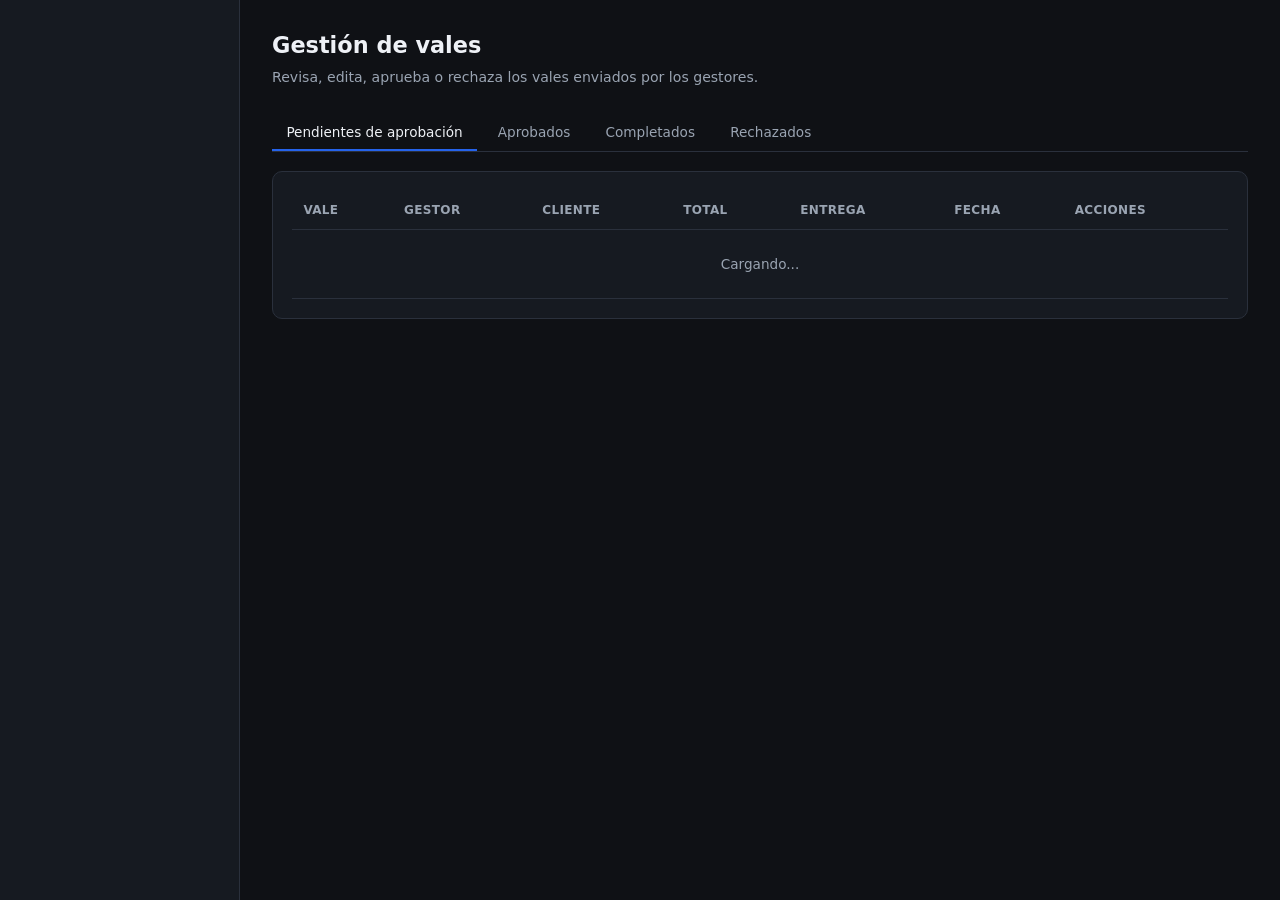
<file: admin/vales.html>
<!DOCTYPE html>
<html lang="es">
<head>
  <meta charset="UTF-8" />
  <meta name="viewport" content="width=device-width, initial-scale=1.0" />
  <title>Vales | Admin</title>
  <meta name="robots" content="noindex, nofollow" />
  <link rel="stylesheet" href="../css/style.css" />
</head>
<body>
  <div class="app-shell">
    <aside class="sidebar" id="sidebar"></aside>

    <main class="main-content">
      <h1 class="page-title">Gestión de vales</h1>
      <p class="page-subtitle">Revisa, edita, aprueba o rechaza los vales enviados por los gestores.</p>

      <div id="alert-box"></div>

      <div class="tabs" id="tabs">
        <button class="tab-btn active" data-status="sent">Pendientes de aprobación</button>
        <button class="tab-btn" data-status="approved">Aprobados</button>
        <button class="tab-btn" data-status="completed">Completados</button>
        <button class="tab-btn" data-status="rejected">Rechazados</button>
      </div>

      <div class="card">
        <table>
          <thead>
            <tr>
              <th>Vale</th>
              <th>Gestor</th>
              <th>Cliente</th>
              <th>Total</th>
              <th>Entrega</th>
              <th>Fecha</th>
              <th>Acciones</th>
            </tr>
          </thead>
          <tbody id="vales-body">
            <tr><td colspan="7" class="empty-hint">Cargando...</td></tr>
          </tbody>
        </table>
      </div>
    </main>
  </div>

  <!-- Modal: ver / editar vale -->
  <div id="modal-overlay" style="display:none; position:fixed; inset:0; background:rgba(0,0,0,0.6); align-items:center; justify-content:center; z-index:50; padding:1rem;">
    <div class="card" style="max-width:560px; width:100%; max-height:85vh; overflow-y:auto;">
      <h3 style="margin-top:0" id="modal-title">Detalle del vale</h3>
      <div id="modal-alert"></div>

      <div id="modal-items"></div>

      <hr style="border-color:var(--border); margin:1rem 0" />

      <div class="field">
        <label for="edit-name">Nombre del cliente</label>
        <input type="text" id="edit-name" />
      </div>
      <div class="field-row">
        <div class="field">
          <label for="edit-phone">Teléfono</label>
          <input type="text" id="edit-phone" />
        </div>
        <div class="field">
          <label for="edit-delivery">Entrega</label>
          <select id="edit-delivery">
            <option value="pickup">Recogida</option>
            <option value="delivery">Envío</option>
          </select>
        </div>
      </div>
      <div class="field">
        <label for="edit-address">Dirección</label>
        <input type="text" id="edit-address" />
      </div>
      <div class="field">
        <label for="edit-notes">Notas</label>
        <textarea id="edit-notes" rows="2"></textarea>
      </div>

      <div id="reject-reason-wrap" class="field" style="display:none">
        <label for="reject-reason">Motivo de rechazo</label>
        <textarea id="reject-reason" rows="2" placeholder="Explica por qué se rechaza este vale"></textarea>
      </div>

      <div style="display:flex; gap:0.5rem; flex-wrap:wrap; margin-top:1rem;">
        <button class="btn btn-outline btn-sm" id="btn-save-edit" type="button">Guardar cambios</button>
        <button class="btn btn-success btn-sm" id="btn-approve" type="button">Aprobar</button>
        <button class="btn btn-danger btn-sm" id="btn-reject" type="button">Rechazar</button>
        <button class="btn btn-outline btn-sm" id="btn-complete" type="button">Marcar como completado</button>
        <button class="btn btn-outline btn-sm" id="btn-close-modal" type="button">Cerrar</button>
      </div>
    </div>
  </div>

  <script type="module">
    import { requireRole } from "../js/auth.js";
    import { supabase } from "../js/supabase-client.js";
    import { renderSidebar, formatMoney, formatDate, statusBadge, showAlert, escapeHtml, clearAlert } from "../js/layout.js";

    let currentTab = "sent";
    let currentValeId = null;
    let currentValeStatus = null;

    (async () => {
      let profile;
      try {
        ({ profile } = await requireRole(["admin"]));
      } catch {
        return;
      }

      renderSidebar(profile, "vales");
      await loadVales();

      document.querySelectorAll("#tabs .tab-btn").forEach((btn) => {
        btn.addEventListener("click", () => {
          document.querySelectorAll("#tabs .tab-btn").forEach((b) => b.classList.remove("active"));
          btn.classList.add("active");
          currentTab = btn.dataset.status;
          loadVales();
        });
      });

      document.getElementById("btn-close-modal").addEventListener("click", closeModal);
      document.getElementById("btn-save-edit").addEventListener("click", guardarEdicion);
      document.getElementById("btn-approve").addEventListener("click", aprobarVale);
      document.getElementById("btn-reject").addEventListener("click", rechazarVale);
      document.getElementById("btn-complete").addEventListener("click", completarVale);
    })();

    async function loadVales() {
      const tbody = document.getElementById("vales-body");
      tbody.innerHTML = `<tr><td colspan="7" class="empty-hint">Cargando...</td></tr>`;

      const { data, error } = await supabase
        .from("vales")
        .select("*, gestores(id, profiles(full_name))")
        .eq("status", currentTab)
        .order("created_at", { ascending: false });

      if (error) {
        showAlert("alert-box", "No se pudieron cargar los vales: " + error.message);
        return;
      }

      if (!data || !data.length) {
        tbody.innerHTML = `<tr><td colspan="7" class="empty-hint">No hay vales en esta vista.</td></tr>`;
        return;
      }

      tbody.innerHTML = data
        .map(
          (v) => `
          <tr>
            <td>${v.vale_number}</td>
            <td>${escapeHtml(v.gestores?.profiles?.full_name || "—")}</td>
            <td>${escapeHtml(v.customer_name)}</td>
            <td>${formatMoney(v.total_amount)}</td>
            <td>${v.delivery_method === "delivery" ? "Envío" : "Recogida"}</td>
            <td>${formatDate(v.created_at)}</td>
            <td><button class="btn btn-outline btn-sm" data-open="${v.id}" type="button">Ver / editar</button></td>
          </tr>`
        )
        .join("");

      tbody.querySelectorAll("[data-open]").forEach((btn) => {
        btn.addEventListener("click", () => abrirModal(Number(btn.dataset.open)));
      });
    }

    async function abrirModal(valeId) {
      clearAlert("modal-alert");
      const { data: vale, error } = await supabase
        .from("vales")
        .select("*, gestores(id, profiles(full_name))")
        .eq("id", valeId)
        .single();

      if (error) {
        showAlert("alert-box", "No se pudo abrir el vale: " + error.message);
        return;
      }

      const { data: items } = await supabase.from("vale_items").select("*").eq("vale_id", valeId);

      currentValeId = vale.id;
      currentValeStatus = vale.status;

      document.getElementById("modal-title").textContent = `Vale ${vale.vale_number} — ${vale.gestores?.profiles?.full_name || ""}`;
      document.getElementById("edit-name").value = vale.customer_name || "";
      document.getElementById("edit-phone").value = vale.customer_phone || "";
      document.getElementById("edit-delivery").value = vale.delivery_method;
      document.getElementById("edit-address").value = vale.customer_address || "";
      document.getElementById("edit-notes").value = vale.notes || "";

      document.getElementById("modal-items").innerHTML = `
        <h4 style="margin:0 0 0.5rem">Productos</h4>
        <table>
          <thead><tr><th>Producto</th><th>Cant.</th><th>Precio</th><th>Comisión gestor</th></tr></thead>
          <tbody>
            ${(items || [])
              .map(
                (it) => `<tr>
                  <td>${escapeHtml(it.product_name)}</td>
                  <td>${it.quantity}</td>
                  <td>${formatMoney(it.unit_price)}</td>
                  <td>${formatMoney(it.commission_amount)}</td>
                </tr>`
              )
              .join("")}
          </tbody>
        </table>
        <p style="text-align:right; font-weight:700; margin-top:0.6rem;">Total: ${formatMoney(vale.total_amount)}</p>
        <p>${statusBadge(vale.status)}</p>
      `;

      // Habilitar/deshabilitar acciones según el estado
      const isSent = vale.status === "sent";
      const isApproved = vale.status === "approved";

      document.getElementById("btn-save-edit").style.display = isSent ? "inline-flex" : "none";
      document.getElementById("btn-approve").style.display = isSent ? "inline-flex" : "none";
      document.getElementById("btn-reject").style.display = isSent ? "inline-flex" : "none";
      document.getElementById("btn-complete").style.display = isApproved ? "inline-flex" : "none";
      document.getElementById("reject-reason-wrap").style.display = "none";

      const editable = isSent;
      ["edit-name", "edit-phone", "edit-delivery", "edit-address", "edit-notes"].forEach((id) => {
        document.getElementById(id).disabled = !editable;
      });

      document.getElementById("modal-overlay").style.display = "flex";
    }

    function closeModal() {
      document.getElementById("modal-overlay").style.display = "none";
      document.getElementById("reject-reason-wrap").style.display = "none";
      currentValeId = null;
    }

    async function guardarEdicion() {
      clearAlert("modal-alert");
      try {
        const { error } = await supabase
          .from("vales")
          .update({
            customer_name: document.getElementById("edit-name").value.trim(),
            customer_phone: document.getElementById("edit-phone").value.trim(),
            delivery_method: document.getElementById("edit-delivery").value,
            customer_address: document.getElementById("edit-address").value.trim() || null,
            notes: document.getElementById("edit-notes").value.trim() || null,
          })
          .eq("id", currentValeId);

        if (error) throw error;
        showAlert("modal-alert", "Cambios guardados.", "success");
        loadVales();
      } catch (err) {
        showAlert("modal-alert", "No se pudo guardar: " + err.message);
      }
    }

    async function aprobarVale() {
      clearAlert("modal-alert");
      try {
        const { error } = await supabase.rpc("approve_vale", { p_vale_id: currentValeId });
        if (error) throw error;
        closeModal();
        loadVales();
      } catch (err) {
        showAlert("modal-alert", "No se pudo aprobar: " + err.message);
      }
    }

    function rechazarVale() {
      const wrap = document.getElementById("reject-reason-wrap");
      if (wrap.style.display === "none") {
        wrap.style.display = "flex";
        return;
      }

      const reason = document.getElementById("reject-reason").value.trim();
      if (!reason) {
        showAlert("modal-alert", "Escribe un motivo de rechazo.");
        return;
      }

      confirmarRechazo(reason);
    }

    async function confirmarRechazo(reason) {
      clearAlert("modal-alert");
      try {
        const { error } = await supabase.rpc("reject_vale", { p_vale_id: currentValeId, p_reason: reason });
        if (error) throw error;
        closeModal();
        loadVales();
      } catch (err) {
        showAlert("modal-alert", "No se pudo rechazar: " + err.message);
      }
    }

    async function completarVale() {
      clearAlert("modal-alert");
      try {
        const { error } = await supabase.rpc("complete_vale", { p_vale_id: currentValeId });
        if (error) throw error;
        closeModal();
        loadVales();
      } catch (err) {
        showAlert("modal-alert", "No se pudo completar: " + err.message);
      }
    }
  </script>
</body>
</html>
</file>
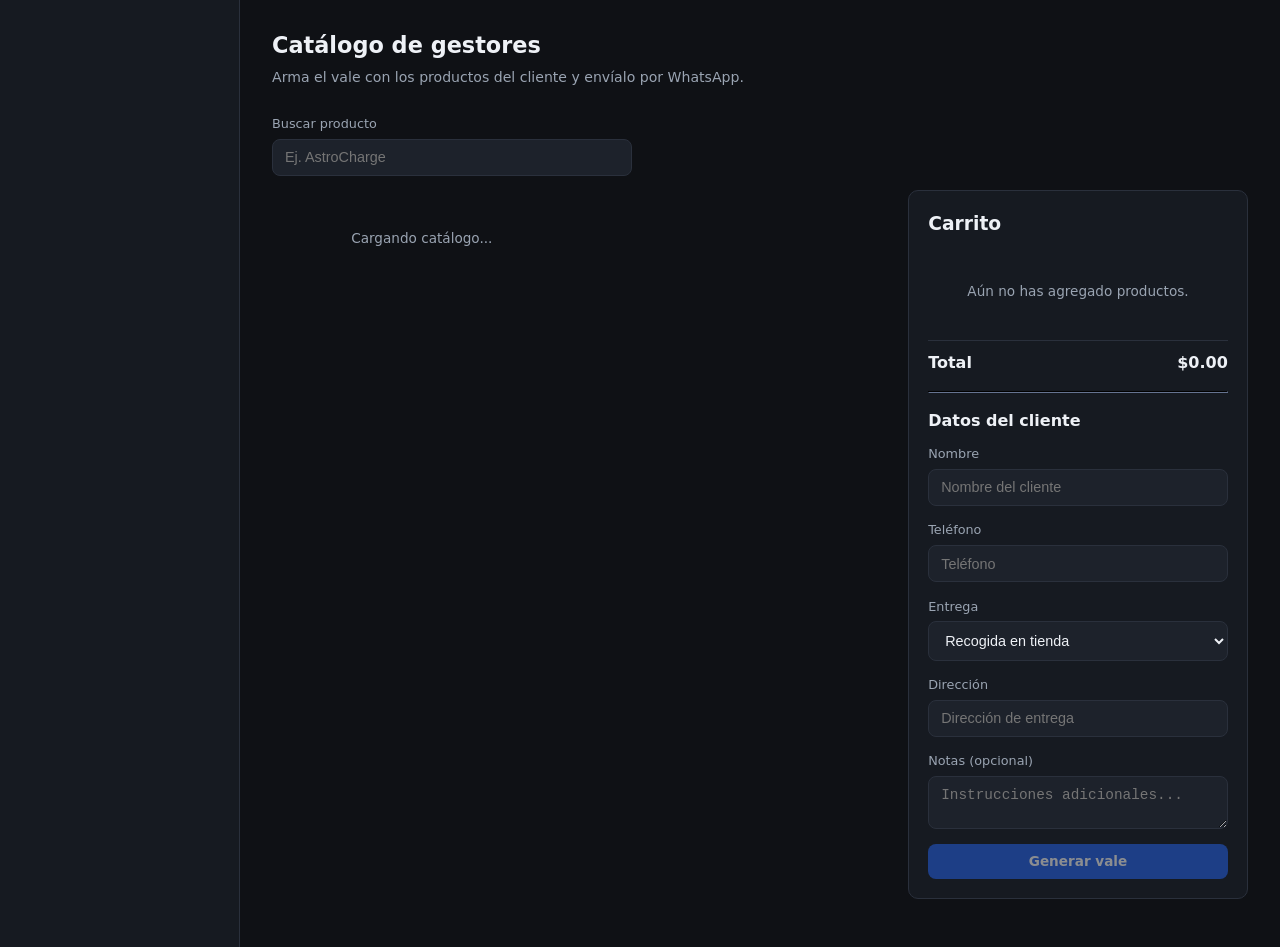
<file: gestor/catalogo.html>
<!DOCTYPE html>
<html lang="es">
<head>
  <meta charset="UTF-8" />
  <meta name="viewport" content="width=device-width, initial-scale=1.0" />
  <title>Catálogo | Gestor</title>
  <meta name="robots" content="noindex, nofollow" />
  <link rel="stylesheet" href="../css/style.css" />
  <style>
    .catalogo-layout { display: grid; grid-template-columns: 1fr 340px; gap: 1.4rem; align-items: start; }
    @media (max-width: 980px) { .catalogo-layout { grid-template-columns: 1fr; } }
  </style>
</head>
<body>
  <div class="app-shell">
    <aside class="sidebar" id="sidebar"></aside>

    <main class="main-content">
      <h1 class="page-title">Catálogo de gestores</h1>
      <p class="page-subtitle">Arma el vale con los productos del cliente y envíalo por WhatsApp.</p>

      <div id="alert-box"></div>

      <div class="field" style="max-width:360px">
        <label for="search">Buscar producto</label>
        <input type="search" id="search" placeholder="Ej. AstroCharge" />
      </div>

      <div class="catalogo-layout">
        <div class="catalog-grid" id="catalog-grid">
          <p class="empty-hint">Cargando catálogo...</p>
        </div>

        <div class="cart-panel card">
          <h3 style="margin-top:0">Carrito</h3>
          <div id="cart-items"><p class="empty-hint">Aún no has agregado productos.</p></div>

          <div style="display:flex; justify-content:space-between; font-weight:700; margin:0.9rem 0; padding-top:0.6rem; border-top:1px solid var(--border);">
            <span>Total</span>
            <span id="cart-total">$0.00</span>
          </div>

          <hr style="border-color:var(--border); margin:1rem 0" />

          <h4 style="margin:0 0 0.7rem">Datos del cliente</h4>
          <div class="field">
            <label for="customer-name">Nombre</label>
            <input type="text" id="customer-name" placeholder="Nombre del cliente" />
          </div>
          <div class="field">
            <label for="customer-phone">Teléfono</label>
            <input type="text" id="customer-phone" placeholder="Teléfono" />
          </div>
          <div class="field">
            <label for="delivery-method">Entrega</label>
            <select id="delivery-method">
              <option value="pickup">Recogida en tienda</option>
              <option value="delivery">Envío a domicilio</option>
            </select>
          </div>
          <div class="field" id="address-field">
            <label for="customer-address">Dirección</label>
            <input type="text" id="customer-address" placeholder="Dirección de entrega" />
          </div>
          <div class="field">
            <label for="notes">Notas (opcional)</label>
            <textarea id="notes" rows="2" placeholder="Instrucciones adicionales..."></textarea>
          </div>

          <button class="btn btn-primary btn-block" id="btn-generate" type="button" disabled>Generar vale</button>
        </div>
      </div>
    </main>
  </div>

  <!-- Panel de confirmación tras generar el vale -->
  <div id="confirm-overlay" style="display:none; position:fixed; inset:0; background:rgba(0,0,0,0.6); align-items:center; justify-content:center; z-index:50;">
    <div class="card" style="max-width:420px; width:90%;">
      <h3 style="margin-top:0">Vale generado ✅</h3>
      <p id="confirm-vale-number" style="color:var(--text-muted); font-size:0.88rem"></p>
      <p style="font-size:0.85rem">Envíalo por WhatsApp para que quede pendiente de aprobación.</p>
      <a href="#" id="btn-send-whatsapp" target="_blank" rel="noopener" class="btn btn-success btn-block" style="margin-bottom:0.6rem">Enviar por WhatsApp</a>
      <a href="mis-vales.html" class="btn btn-outline btn-block">Ver mis vales</a>
    </div>
  </div>

  <script type="module">
    import { requireRole } from "../js/auth.js";
    import { supabase } from "../js/supabase-client.js";
    import { renderSidebar, formatMoney, showAlert, escapeHtml } from "../js/layout.js";

    let profile;
    let catalog = [];
    let whatsappNumber = "";
    // cart: { [productId]: { product, quantity } }
    const cart = {};

    (async () => {
      try {
        ({ profile } = await requireRole(["gestor"]));
      } catch {
        return;
      }

      renderSidebar(profile, "catalogo");
      await Promise.all([loadCatalog(), loadWhatsAppNumber()]);
      restoreCartFromSession();
      renderCart();

      document.getElementById("search").addEventListener("input", (e) => {
        renderCatalog(e.target.value.trim().toLowerCase());
      });

      document.getElementById("delivery-method").addEventListener("change", (e) => {
        document.getElementById("address-field").style.display = e.target.value === "delivery" ? "flex" : "none";
      });

      document.getElementById("btn-generate").addEventListener("click", generarVale);
    })();

    async function loadCatalog() {
      const { data, error } = await supabase
        .from("catalogo_gestor")
        .select("*")
        .eq("is_active", true)
        .order("name");

      if (error) {
        showAlert("alert-box", "No se pudo cargar el catálogo: " + error.message);
        return;
      }
      catalog = data || [];
      renderCatalog("");
    }

    async function loadWhatsAppNumber() {
      const { data } = await supabase.from("settings").select("value").eq("key", "whatsapp_admin_number").single();
      whatsappNumber = data?.value || "";
    }

    function renderCatalog(query) {
      const grid = document.getElementById("catalog-grid");
      const filtered = catalog.filter((p) => p.name.toLowerCase().includes(query) || (p.description || "").toLowerCase().includes(query));

      if (!filtered.length) {
        grid.innerHTML = `<p class="empty-hint">No hay productos que coincidan.</p>`;
        return;
      }

      grid.innerHTML = filtered
        .map((p) => {
          const commissionLabel =
            p.commission_type === "percent" ? `Comisión: ${p.commission_value}%` : `Comisión: ${formatMoney(p.commission_value)}`;
          return `
          <div class="catalog-item">
            <h4>${escapeHtml(p.name)}</h4>
            <p>${escapeHtml(p.description || "")}</p>
            <div class="price-row">
              <span class="price">${formatMoney(p.price)}</span>
              <span class="commission">${commissionLabel}</span>
            </div>
            <button class="btn btn-outline btn-sm btn-block" data-add="${p.id}" type="button">Agregar al vale</button>
          </div>`;
        })
        .join("");

      grid.querySelectorAll("[data-add]").forEach((btn) => {
        btn.addEventListener("click", () => addToCart(Number(btn.dataset.add)));
      });
    }

    function addToCart(productId) {
      const product = catalog.find((p) => p.id === productId);
      if (!product) return;
      if (!cart[productId]) {
        cart[productId] = { product, quantity: 1 };
      } else {
        cart[productId].quantity += 1;
      }
      persistCartToSession();
      renderCart();
    }

    function changeQty(productId, delta) {
      const entry = cart[productId];
      if (!entry) return;
      entry.quantity += delta;
      if (entry.quantity <= 0) delete cart[productId];
      persistCartToSession();
      renderCart();
    }

    function renderCart() {
      const container = document.getElementById("cart-items");
      const entries = Object.values(cart);
      const btnGenerate = document.getElementById("btn-generate");

      if (!entries.length) {
        container.innerHTML = `<p class="empty-hint">Aún no has agregado productos.</p>`;
        document.getElementById("cart-total").textContent = formatMoney(0);
        btnGenerate.disabled = true;
        return;
      }

      let total = 0;
      container.innerHTML = entries
        .map(({ product, quantity }) => {
          const lineTotal = product.price * quantity;
          total += lineTotal;
          return `
          <div class="cart-row">
            <div>
              <div>${escapeHtml(product.name)}</div>
              <div style="color:var(--text-muted); font-size:0.76rem">${formatMoney(product.price)} c/u</div>
            </div>
            <div class="qty-controls">
              <button type="button" data-minus="${product.id}">−</button>
              <span>${quantity}</span>
              <button type="button" data-plus="${product.id}">+</button>
            </div>
          </div>`;
        })
        .join("");

      document.getElementById("cart-total").textContent = formatMoney(total);
      btnGenerate.disabled = false;

      container.querySelectorAll("[data-plus]").forEach((b) => b.addEventListener("click", () => changeQty(Number(b.dataset.plus), 1)));
      container.querySelectorAll("[data-minus]").forEach((b) => b.addEventListener("click", () => changeQty(Number(b.dataset.minus), -1)));
    }

    function persistCartToSession() {
      const simplified = Object.fromEntries(Object.entries(cart).map(([id, e]) => [id, e.quantity]));
      sessionStorage.setItem("gestor_cart", JSON.stringify(simplified));
    }

    function restoreCartFromSession() {
      try {
        const raw = sessionStorage.getItem("gestor_cart");
        if (!raw) return;
        const simplified = JSON.parse(raw);
        Object.entries(simplified).forEach(([id, qty]) => {
          const product = catalog.find((p) => p.id === Number(id));
          if (product) cart[id] = { product, quantity: qty };
        });
      } catch {
        /* si el carrito guardado no es válido, simplemente se ignora */
      }
    }

    async function generarVale() {
      const btn = document.getElementById("btn-generate");
      const customerName = document.getElementById("customer-name").value.trim();
      const customerPhone = document.getElementById("customer-phone").value.trim();
      const deliveryMethod = document.getElementById("delivery-method").value;
      const customerAddress = document.getElementById("customer-address").value.trim();
      const notes = document.getElementById("notes").value.trim();

      if (!customerName || !customerPhone) {
        showAlert("alert-box", "Ingresa al menos el nombre y teléfono del cliente.");
        return;
      }
      if (deliveryMethod === "delivery" && !customerAddress) {
        showAlert("alert-box", "Ingresa la dirección para el envío a domicilio.");
        return;
      }

      btn.disabled = true;
      btn.textContent = "Generando...";

      try {
        // 1. Crear el vale en estado 'draft'
        const { data: vale, error: valeErr } = await supabase
          .from("vales")
          .insert({
            gestor_id: profile.id,
            customer_name: customerName,
            customer_phone: customerPhone,
            customer_address: deliveryMethod === "delivery" ? customerAddress : null,
            delivery_method: deliveryMethod,
            notes: notes || null,
            status: "draft",
          })
          .select()
          .single();

        if (valeErr) throw valeErr;

        // 2. Insertar los ítems (el servidor recalcula precio/comisión reales vía trigger)
        const items = Object.values(cart).map(({ product, quantity }) => ({
          vale_id: vale.id,
          product_id: product.id,
          quantity,
          unit_price: product.price, // el trigger lo sobreescribe con el precio real del catálogo
          commission_amount: 0, // el trigger lo calcula
        }));

        const { error: itemsErr } = await supabase.from("vale_items").insert(items);
        if (itemsErr) throw itemsErr;

        // 3. Pasar el vale a 'sent' vía RPC (valida que tenga ítems)
        const { error: sendErr } = await supabase.rpc("enviar_vale", { p_vale_id: vale.id });
        if (sendErr) throw sendErr;

        // 4. Traer el total ya recalculado por el servidor
        const { data: valeFinal } = await supabase.from("vales").select("*").eq("id", vale.id).single();

        // Se arma el resumen de productos ANTES de vaciar el carrito
        const lineasProductos = Object.values(cart).map(
          ({ product, quantity }) => `• ${quantity}x ${product.name} — ${formatMoney(product.price * quantity)}`
        );

        mostrarConfirmacion(valeFinal, customerName, customerPhone, deliveryMethod, customerAddress, notes, lineasProductos);

        // Limpiar carrito y formulario
        Object.keys(cart).forEach((k) => delete cart[k]);
        sessionStorage.removeItem("gestor_cart");
        renderCart();
        document.getElementById("customer-name").value = "";
        document.getElementById("customer-phone").value = "";
        document.getElementById("customer-address").value = "";
        document.getElementById("notes").value = "";
      } catch (err) {
        showAlert("alert-box", "No se pudo generar el vale: " + err.message);
      } finally {
        btn.disabled = false;
        btn.textContent = "Generar vale";
      }
    }

    function mostrarConfirmacion(vale, customerName, customerPhone, deliveryMethod, customerAddress, notes, lineasProductos) {
      document.getElementById("confirm-vale-number").textContent = `Vale ${vale.vale_number} · Total ${formatMoney(vale.total_amount)}`;

      const entrega = deliveryMethod === "delivery" ? "Envío a domicilio" : "Recogida en tienda";

      const partes = [
        `*Nuevo vale ${vale.vale_number}*`,
        ``,
        `*Productos:*`,
        ...lineasProductos,
        ``,
        `*Total:* ${formatMoney(vale.total_amount)}`,
        ``,
        `*Cliente:* ${customerName}`,
        `*Teléfono:* ${customerPhone}`,
        `*Entrega:* ${entrega}`,
      ];

      if (deliveryMethod === "delivery" && customerAddress) {
        partes.push(`*Dirección:* ${customerAddress}`);
      }
      if (notes) {
        partes.push(`*Notas:* ${notes}`);
      }

      partes.push(``, `*Gestor:* ${profile.full_name}`);

      const mensaje = partes.join("\n");

      const link = `https://wa.me/${whatsappNumber}?text=${encodeURIComponent(mensaje)}`;
      document.getElementById("btn-send-whatsapp").href = link;
      document.getElementById("confirm-overlay").style.display = "flex";
    }
  </script>
</body>
</html>
</file>
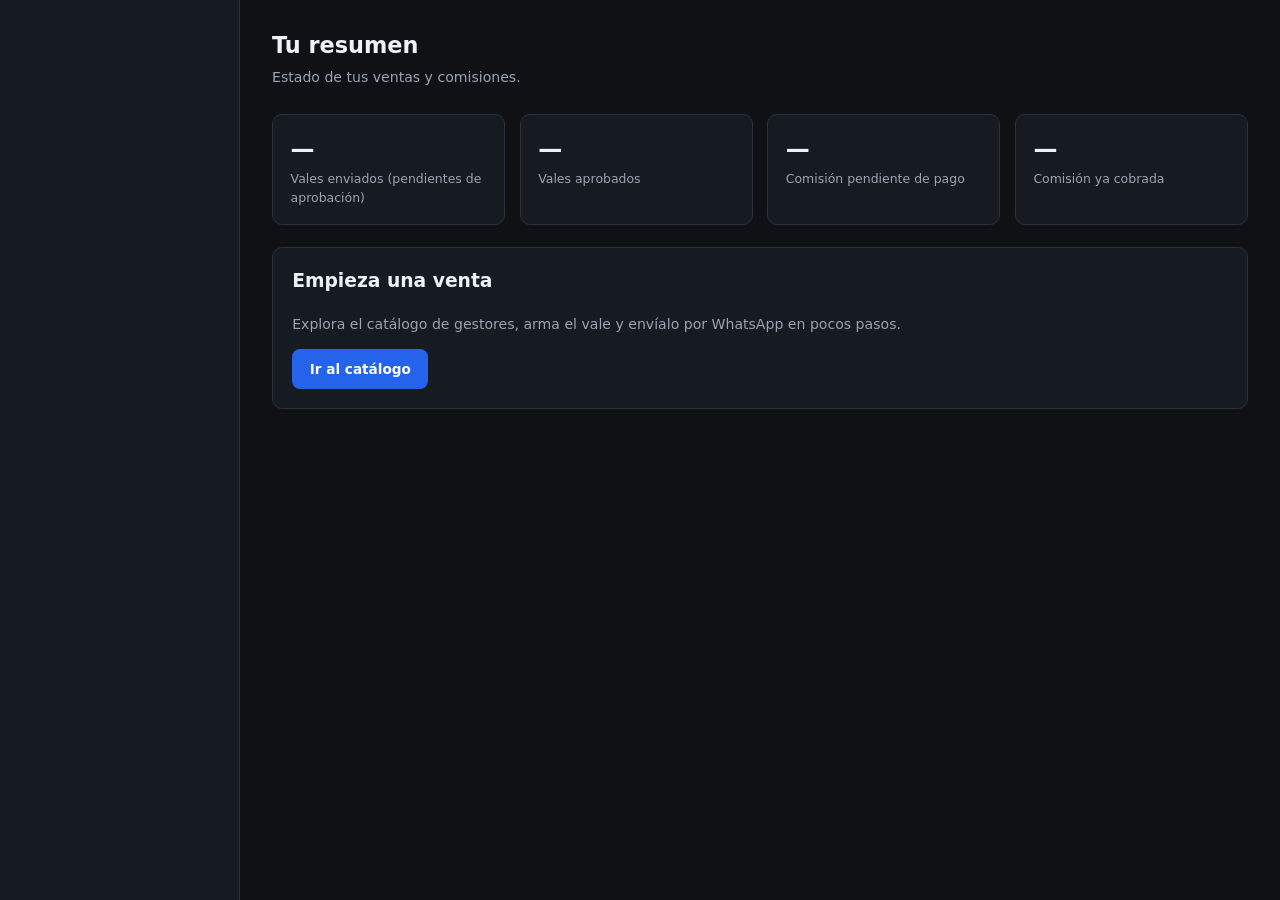
<file: gestor/dashboard.html>
<!DOCTYPE html>
<html lang="es">
<head>
  <meta charset="UTF-8" />
  <meta name="viewport" content="width=device-width, initial-scale=1.0" />
  <title>Dashboard | Gestor</title>
  <meta name="robots" content="noindex, nofollow" />
  <link rel="stylesheet" href="../css/style.css" />
</head>
<body>
  <div class="app-shell">
    <aside class="sidebar" id="sidebar"></aside>

    <main class="main-content">
      <h1 class="page-title">Tu resumen</h1>
      <p class="page-subtitle">Estado de tus ventas y comisiones.</p>

      <div id="alert-box"></div>

      <div class="stat-grid" id="stat-grid">
        <div class="stat-card"><div class="value">—</div><div class="label">Vales enviados (pendientes de aprobación)</div></div>
        <div class="stat-card"><div class="value">—</div><div class="label">Vales aprobados</div></div>
        <div class="stat-card"><div class="value">—</div><div class="label">Comisión pendiente de pago</div></div>
        <div class="stat-card"><div class="value">—</div><div class="label">Comisión ya cobrada</div></div>
      </div>

      <div class="card">
        <h3 style="margin-top:0">Empieza una venta</h3>
        <p style="color:var(--text-muted); font-size:0.88rem">Explora el catálogo de gestores, arma el vale y envíalo por WhatsApp en pocos pasos.</p>
        <a href="catalogo.html" class="btn btn-primary">Ir al catálogo</a>
      </div>
    </main>
  </div>

  <script type="module">
    import { requireRole } from "../js/auth.js";
    import { supabase } from "../js/supabase-client.js";
    import { renderSidebar, formatMoney, showAlert } from "../js/layout.js";

    (async () => {
      let profile;
      try {
        ({ profile } = await requireRole(["gestor"]));
      } catch {
        return;
      }

      renderSidebar(profile, "dashboard");

      try {
        const [{ count: sentCount }, { count: approvedCount }, { data: commissions }] = await Promise.all([
          supabase.from("vales").select("id", { count: "exact", head: true }).eq("gestor_id", profile.id).eq("status", "sent"),
          supabase.from("vales").select("id", { count: "exact", head: true }).eq("gestor_id", profile.id).eq("status", "approved"),
          supabase.from("commissions").select("gestor_commission, status").eq("gestor_id", profile.id),
        ]);

        const pendiente = (commissions || [])
          .filter((c) => c.status === "pending")
          .reduce((sum, c) => sum + Number(c.gestor_commission), 0);
        const pagada = (commissions || [])
          .filter((c) => c.status === "paid")
          .reduce((sum, c) => sum + Number(c.gestor_commission), 0);

        const cards = document.querySelectorAll("#stat-grid .stat-card .value");
        cards[0].textContent = sentCount ?? 0;
        cards[1].textContent = approvedCount ?? 0;
        cards[2].textContent = formatMoney(pendiente);
        cards[3].textContent = formatMoney(pagada);
      } catch (err) {
        showAlert("alert-box", "No se pudo cargar el resumen: " + err.message);
      }
    })();
  </script>
</body>
</html>
</file>
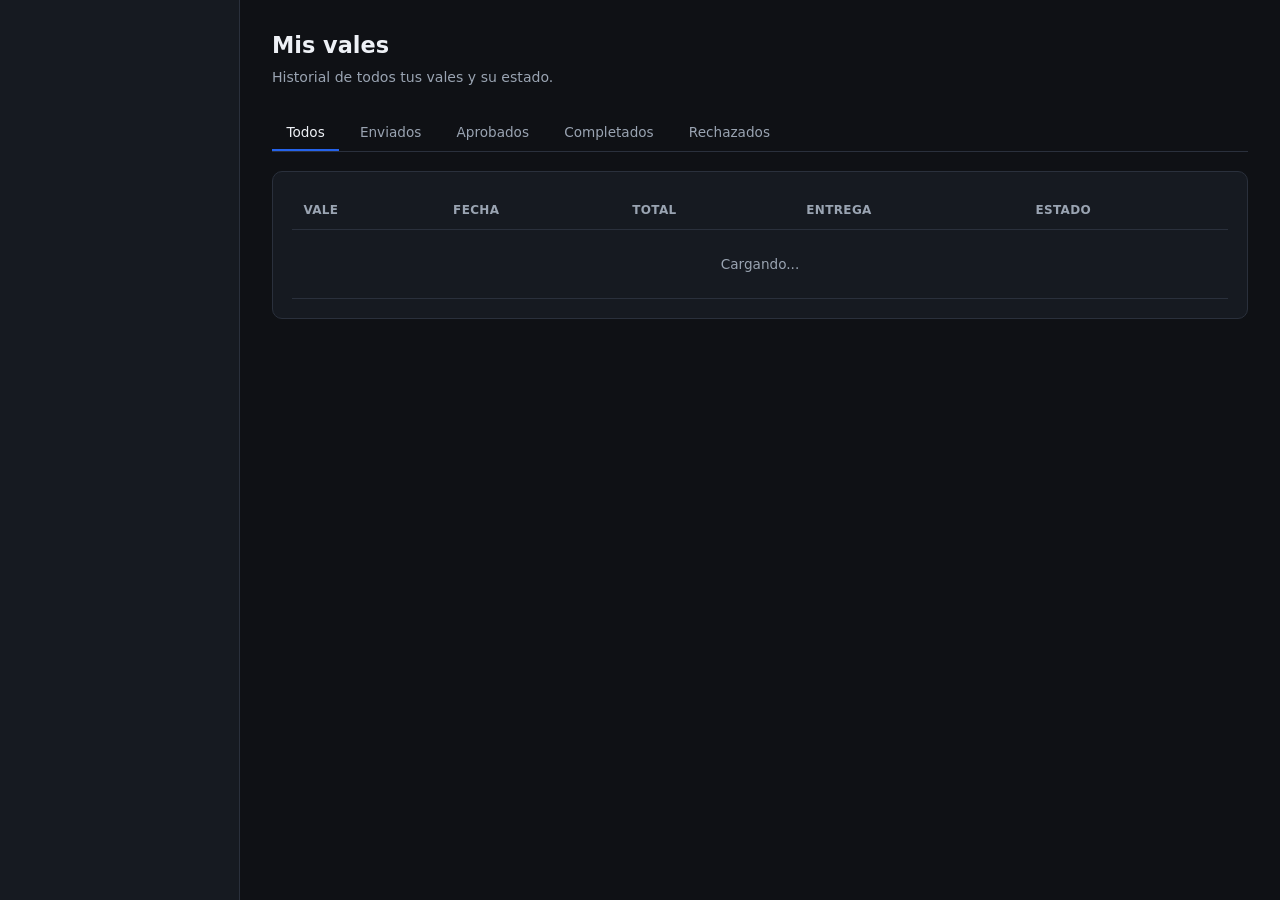
<file: gestor/mis-vales.html>
<!DOCTYPE html>
<html lang="es">
<head>
  <meta charset="UTF-8" />
  <meta name="viewport" content="width=device-width, initial-scale=1.0" />
  <title>Mis vales | Gestor</title>
  <meta name="robots" content="noindex, nofollow" />
  <link rel="stylesheet" href="../css/style.css" />
</head>
<body>
  <div class="app-shell">
    <aside class="sidebar" id="sidebar"></aside>

    <main class="main-content">
      <h1 class="page-title">Mis vales</h1>
      <p class="page-subtitle">Historial de todos tus vales y su estado.</p>

      <div id="alert-box"></div>

      <div class="tabs" id="tabs">
        <button class="tab-btn active" data-status="">Todos</button>
        <button class="tab-btn" data-status="sent">Enviados</button>
        <button class="tab-btn" data-status="approved">Aprobados</button>
        <button class="tab-btn" data-status="completed">Completados</button>
        <button class="tab-btn" data-status="rejected">Rechazados</button>
      </div>

      <div class="card">
        <table>
          <thead>
            <tr>
              <th>Vale</th>
              <th>Fecha</th>
              <th>Total</th>
              <th>Entrega</th>
              <th>Estado</th>
            </tr>
          </thead>
          <tbody id="vales-body">
            <tr><td colspan="5" class="empty-hint">Cargando...</td></tr>
          </tbody>
        </table>
      </div>
    </main>
  </div>

  <script type="module">
    import { requireRole } from "../js/auth.js";
    import { supabase } from "../js/supabase-client.js";
    import { renderSidebar, formatMoney, formatDate, statusBadge, showAlert } from "../js/layout.js";

    let profile;
    let allVales = [];

    (async () => {
      try {
        ({ profile } = await requireRole(["gestor"]));
      } catch {
        return;
      }

      renderSidebar(profile, "mis-vales");
      await loadVales();

      document.querySelectorAll("#tabs .tab-btn").forEach((btn) => {
        btn.addEventListener("click", () => {
          document.querySelectorAll("#tabs .tab-btn").forEach((b) => b.classList.remove("active"));
          btn.classList.add("active");
          renderTable(btn.dataset.status);
        });
      });
    })();

    async function loadVales() {
      const { data, error } = await supabase
        .from("vales")
        .select("*")
        .eq("gestor_id", profile.id)
        .order("created_at", { ascending: false });

      if (error) {
        showAlert("alert-box", "No se pudieron cargar tus vales: " + error.message);
        return;
      }
      allVales = data || [];
      renderTable("");
    }

    function renderTable(statusFilter) {
      const rows = statusFilter ? allVales.filter((v) => v.status === statusFilter) : allVales;
      const tbody = document.getElementById("vales-body");

      if (!rows.length) {
        tbody.innerHTML = `<tr><td colspan="5" class="empty-hint">No hay vales en esta vista.</td></tr>`;
        return;
      }

      tbody.innerHTML = rows
        .map(
          (v) => `
          <tr>
            <td>${v.vale_number}</td>
            <td>${formatDate(v.created_at)}</td>
            <td>${formatMoney(v.total_amount)}</td>
            <td>${v.delivery_method === "delivery" ? "Envío" : "Recogida"}</td>
            <td>${statusBadge(v.status)}</td>
          </tr>`
        )
        .join("");
    }
  </script>
</body>
</html>
</file>
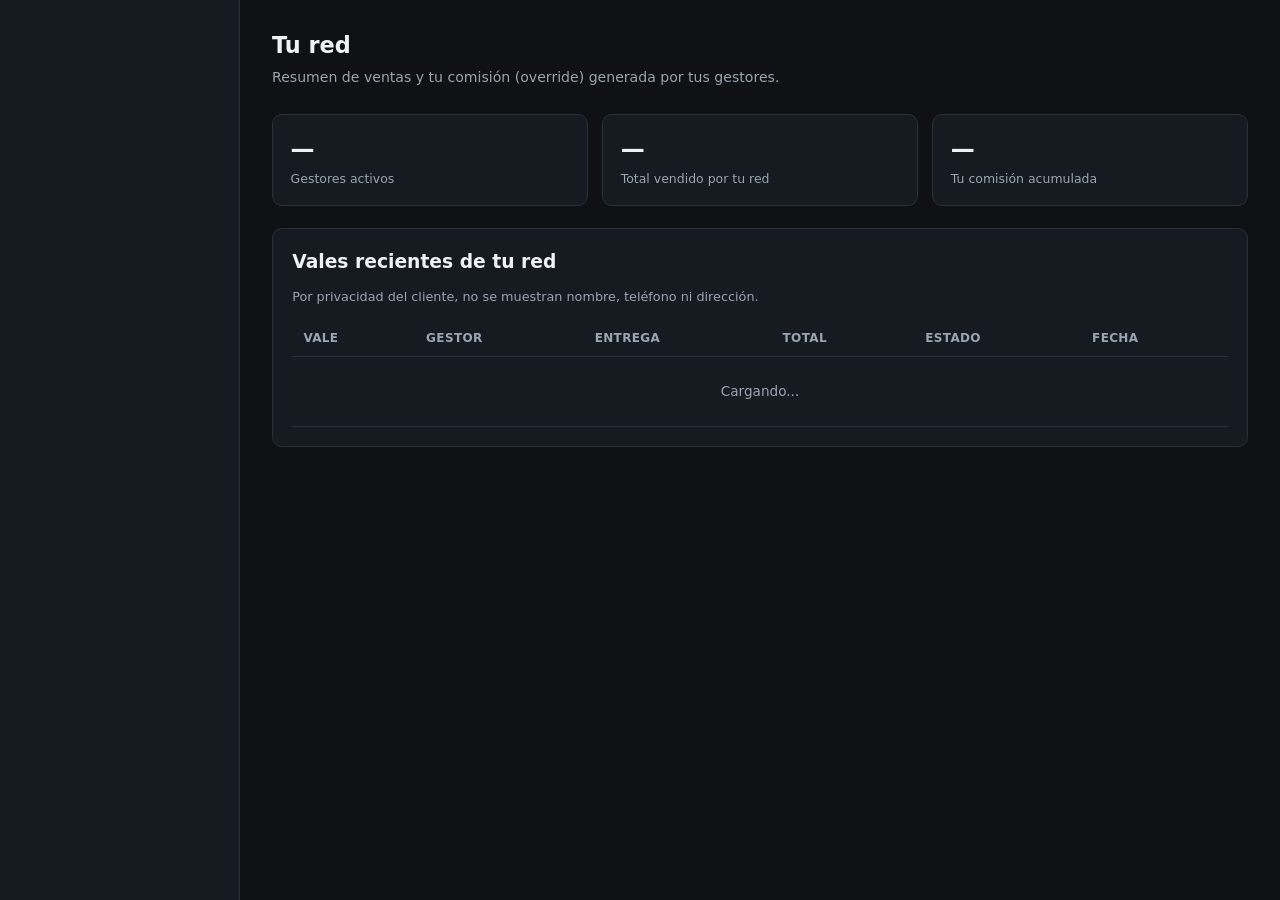
<file: lider/dashboard.html>
<!DOCTYPE html>
<html lang="es">
<head>
  <meta charset="UTF-8" />
  <meta name="viewport" content="width=device-width, initial-scale=1.0" />
  <title>Dashboard | Líder</title>
  <meta name="robots" content="noindex, nofollow" />
  <link rel="stylesheet" href="../css/style.css" />
</head>
<body>
  <div class="app-shell">
    <aside class="sidebar" id="sidebar"></aside>

    <main class="main-content">
      <h1 class="page-title">Tu red</h1>
      <p class="page-subtitle">Resumen de ventas y tu comisión (override) generada por tus gestores.</p>

      <div id="alert-box"></div>

      <div class="stat-grid" id="stat-grid">
        <div class="stat-card"><div class="value">—</div><div class="label">Gestores activos</div></div>
        <div class="stat-card"><div class="value">—</div><div class="label">Total vendido por tu red</div></div>
        <div class="stat-card"><div class="value">—</div><div class="label">Tu comisión acumulada</div></div>
      </div>

      <div class="card">
        <h3 style="margin-top:0">Vales recientes de tu red</h3>
        <p style="color:var(--text-muted); font-size:0.8rem; margin-top:-0.5rem">
          Por privacidad del cliente, no se muestran nombre, teléfono ni dirección.
        </p>
        <table>
          <thead>
            <tr><th>Vale</th><th>Gestor</th><th>Entrega</th><th>Total</th><th>Estado</th><th>Fecha</th></tr>
          </thead>
          <tbody id="vales-body">
            <tr><td colspan="6" class="empty-hint">Cargando...</td></tr>
          </tbody>
        </table>
      </div>
    </main>
  </div>

  <script type="module">
    import { requireRole } from "../js/auth.js";
    import { supabase } from "../js/supabase-client.js";
    import { renderSidebar, formatMoney, formatDate, statusBadge, showAlert } from "../js/layout.js";

    (async () => {
      let profile;
      try {
        ({ profile } = await requireRole(["leader"]));
      } catch {
        return;
      }

      renderSidebar(profile, "dashboard");

      try {
        const [{ data: resumen, error: resumenErr }, { data: vales, error: valesErr }] = await Promise.all([
          supabase.rpc("get_lider_resumen_gestores"),
          supabase.rpc("get_lider_vales"),
        ]);

        if (resumenErr) throw resumenErr;
        if (valesErr) throw valesErr;

        const activos = (resumen || []).length;
        const totalVendido = (resumen || []).reduce((sum, g) => sum + Number(g.total_vendido), 0);
        const comisionTotal = (resumen || []).reduce((sum, g) => sum + Number(g.comision_generada_lider), 0);

        const cards = document.querySelectorAll("#stat-grid .stat-card .value");
        cards[0].textContent = activos;
        cards[1].textContent = formatMoney(totalVendido);
        cards[2].textContent = formatMoney(comisionTotal);

        const tbody = document.getElementById("vales-body");
        const recientes = (vales || []).slice(0, 15);

        if (!recientes.length) {
          tbody.innerHTML = `<tr><td colspan="6" class="empty-hint">Aún no hay vales en tu red.</td></tr>`;
        } else {
          tbody.innerHTML = recientes
            .map(
              (v) => `
              <tr>
                <td>${v.vale_number}</td>
                <td>${v.gestor_nombre}</td>
                <td>${v.delivery_method === "delivery" ? "Envío" : "Recogida"}</td>
                <td>${formatMoney(v.total_amount)}</td>
                <td>${statusBadge(v.status)}</td>
                <td>${formatDate(v.created_at)}</td>
              </tr>`
            )
            .join("");
        }
      } catch (err) {
        showAlert("alert-box", "No se pudo cargar tu resumen: " + err.message);
      }
    })();
  </script>
</body>
</html>
</file>
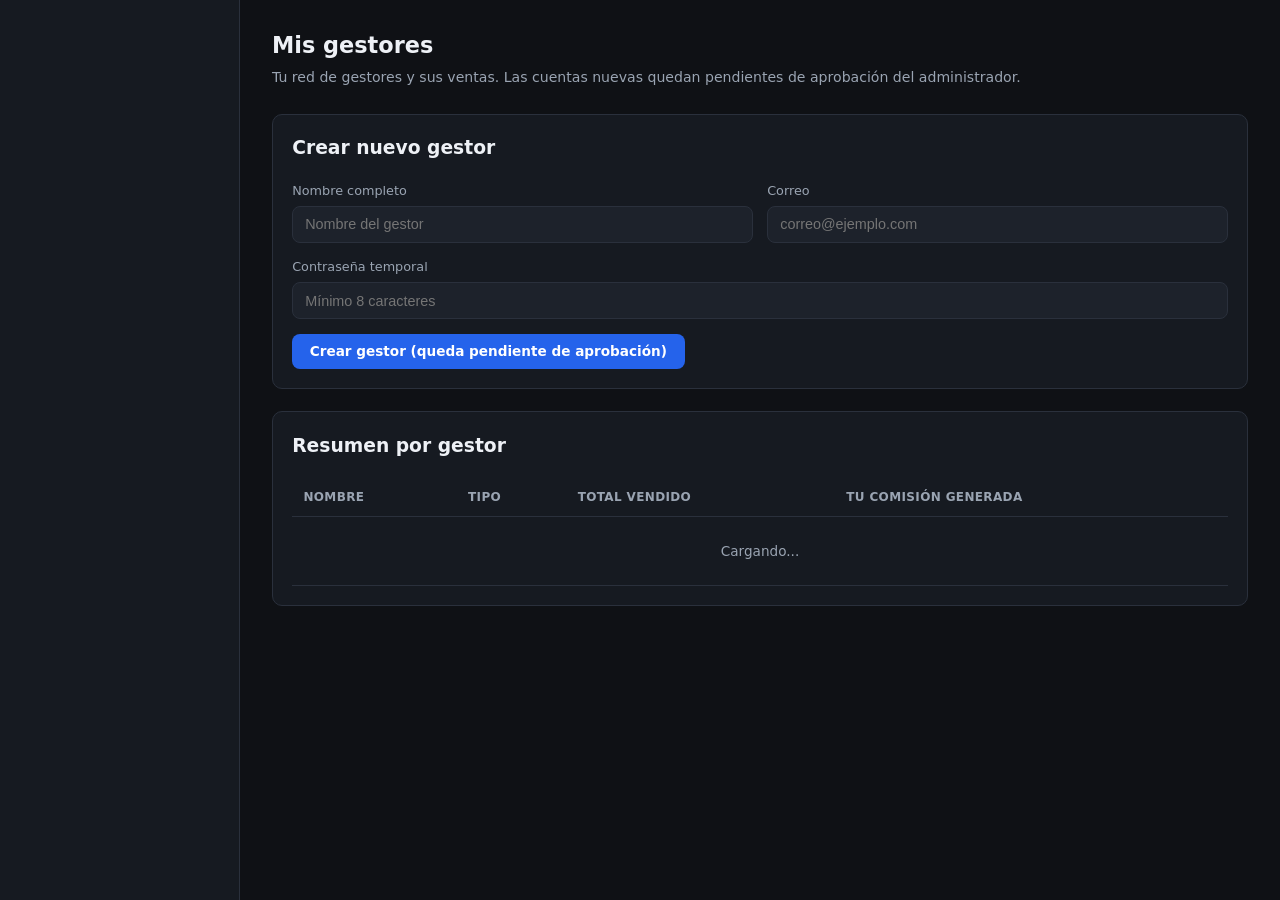
<file: lider/gestores.html>
<!DOCTYPE html>
<html lang="es">
<head>
  <meta charset="UTF-8" />
  <meta name="viewport" content="width=device-width, initial-scale=1.0" />
  <title>Mis gestores | Líder</title>
  <meta name="robots" content="noindex, nofollow" />
  <link rel="stylesheet" href="../css/style.css" />
</head>
<body>
  <div class="app-shell">
    <aside class="sidebar" id="sidebar"></aside>

    <main class="main-content">
      <h1 class="page-title">Mis gestores</h1>
      <p class="page-subtitle">Tu red de gestores y sus ventas. Las cuentas nuevas quedan pendientes de aprobación del administrador.</p>

      <div id="alert-box"></div>

      <div class="card" style="margin-bottom:1.4rem">
        <h3 style="margin-top:0">Crear nuevo gestor</h3>
        <div class="field-row">
          <div class="field">
            <label for="new-name">Nombre completo</label>
            <input type="text" id="new-name" placeholder="Nombre del gestor" />
          </div>
          <div class="field">
            <label for="new-email">Correo</label>
            <input type="email" id="new-email" placeholder="correo@ejemplo.com" />
          </div>
        </div>
        <div class="field">
          <label for="new-password">Contraseña temporal</label>
          <input type="password" id="new-password" placeholder="Mínimo 8 caracteres" />
        </div>
        <button class="btn btn-primary" id="btn-create" type="button">Crear gestor (queda pendiente de aprobación)</button>
      </div>

      <div class="card">
        <h3 style="margin-top:0">Resumen por gestor</h3>
        <table>
          <thead>
            <tr><th>Nombre</th><th>Tipo</th><th>Total vendido</th><th>Tu comisión generada</th></tr>
          </thead>
          <tbody id="gestores-body">
            <tr><td colspan="4" class="empty-hint">Cargando...</td></tr>
          </tbody>
        </table>
      </div>
    </main>
  </div>

  <script type="module">
    import { requireRole, getSession } from "../js/auth.js";
    import { supabase, CREATE_USER_FUNCTION_URL, SUPABASE_ANON_KEY } from "../js/supabase-client.js";
    import { renderSidebar, formatMoney, showAlert, clearAlert } from "../js/layout.js";

    let profile;

    (async () => {
      try {
        ({ profile } = await requireRole(["leader"]));
      } catch {
        return;
      }

      renderSidebar(profile, "gestores");
      await loadResumen();

      document.getElementById("btn-create").addEventListener("click", crearGestor);
    })();

    async function loadResumen() {
      const { data, error } = await supabase.rpc("get_lider_resumen_gestores");
      const tbody = document.getElementById("gestores-body");

      if (error) {
        showAlert("alert-box", "No se pudo cargar tu red: " + error.message);
        return;
      }

      if (!data || !data.length) {
        tbody.innerHTML = `<tr><td colspan="4" class="empty-hint">Aún no tienes gestores activos.</td></tr>`;
        return;
      }

      tbody.innerHTML = data
        .map(
          (g) => `
          <tr>
            <td>${g.gestor_nombre}</td>
            <td>${g.is_vip ? '<span class="badge badge-vip">VIP</span>' : "Normal"}</td>
            <td>${formatMoney(g.total_vendido)}</td>
            <td>${g.is_vip ? "—" : formatMoney(g.comision_generada_lider)}</td>
          </tr>`
        )
        .join("");
    }

    async function crearGestor() {
      clearAlert("alert-box");
      const name = document.getElementById("new-name").value.trim();
      const email = document.getElementById("new-email").value.trim();
      const password = document.getElementById("new-password").value;
      const btn = document.getElementById("btn-create");

      if (!name || !email || !password) {
        showAlert("alert-box", "Completa nombre, correo y contraseña.");
        return;
      }

      btn.disabled = true;
      btn.textContent = "Creando...";

      try {
        const session = await getSession();
        const res = await fetch(CREATE_USER_FUNCTION_URL, {
          method: "POST",
          headers: {
            "Content-Type": "application/json",
          apikey: SUPABASE_ANON_KEY,
          Authorization: `Bearer ${session.access_token}`,
        },
        body: JSON.stringify({ email, password, full_name: name, role: "gestor" }),
      });

        const result = await res.json();
        if (!res.ok) throw new Error(result.error || "No se pudo crear el gestor.");

        showAlert("alert-box", result.message, "success");
        document.getElementById("new-name").value = "";
        document.getElementById("new-email").value = "";
        document.getElementById("new-password").value = "";
      } catch (err) {
        showAlert("alert-box", err.message);
      } finally {
        btn.disabled = false;
        btn.textContent = "Crear gestor (queda pendiente de aprobación)";
      }
    }
  </script>
</body>
</html>
</file>
<file: css/style.css>
/* ============================================================
   GESTORES SYSTEM — style.css
   Panel interno de gestión de vales, comisiones y pagos.
   Diseño limpio y funcional, independiente del sitio Astro Tec.
   ============================================================ */

:root {
  --brand: #2563eb;
  --brand-dark: #1d4ed8;
  --bg: #0f1115;
  --bg-panel: #161a21;
  --bg-elevated: #1d222b;
  --border: #2a303c;
  --text: #eef1f6;
  --text-muted: #9aa4b2;
  --success: #22c55e;
  --warning: #f59e0b;
  --danger: #ef4444;
  --radius: 10px;
  --font: "Inter", "Segoe UI", system-ui, sans-serif;
}

* { box-sizing: border-box; }

body {
  margin: 0;
  font-family: var(--font);
  background: var(--bg);
  color: var(--text);
  line-height: 1.5;
}

a { color: inherit; text-decoration: none; }
button { font-family: inherit; cursor: pointer; }

/* ---------- LAYOUT ---------- */
.app-shell {
  display: flex;
  min-height: 100vh;
}

.sidebar {
  width: 240px;
  flex-shrink: 0;
  background: var(--bg-panel);
  border-right: 1px solid var(--border);
  padding: 1.2rem 0.9rem;
  display: flex;
  flex-direction: column;
  gap: 1.5rem;
}

.sidebar .brand {
  font-weight: 700;
  font-size: 1.05rem;
  padding: 0.4rem 0.5rem;
}

.sidebar .brand small {
  display: block;
  font-weight: 400;
  color: var(--text-muted);
  font-size: 0.72rem;
  margin-top: 0.15rem;
}

.sidebar nav {
  display: flex;
  flex-direction: column;
  gap: 0.2rem;
}

.sidebar nav a {
  padding: 0.65rem 0.7rem;
  border-radius: 8px;
  font-size: 0.88rem;
  color: var(--text-muted);
}

.sidebar nav a:hover,
.sidebar nav a.active {
  background: var(--bg-elevated);
  color: var(--text);
}

.sidebar .user-box {
  margin-top: auto;
  border-top: 1px solid var(--border);
  padding-top: 0.9rem;
  font-size: 0.8rem;
  color: var(--text-muted);
}

.sidebar .user-box strong {
  display: block;
  color: var(--text);
  font-size: 0.85rem;
}

.btn-logout {
  margin-top: 0.6rem;
  width: 100%;
  padding: 0.5rem;
  border-radius: 8px;
  background: transparent;
  border: 1px solid var(--border);
  color: var(--text-muted);
  font-size: 0.78rem;
}

.btn-logout:hover { color: var(--text); border-color: var(--danger); }

.main-content {
  flex: 1;
  padding: 1.8rem 2rem 3rem;
  max-width: 1200px;
}

.page-title {
  font-size: 1.4rem;
  font-weight: 700;
  margin: 0 0 0.3rem;
}

.page-subtitle {
  color: var(--text-muted);
  font-size: 0.88rem;
  margin: 0 0 1.6rem;
}

/* ---------- CARDS / PANELS ---------- */
.card {
  background: var(--bg-panel);
  border: 1px solid var(--border);
  border-radius: var(--radius);
  padding: 1.2rem;
}

.card + .card { margin-top: 1rem; }

.stat-grid {
  display: grid;
  grid-template-columns: repeat(auto-fit, minmax(180px, 1fr));
  gap: 0.9rem;
  margin-bottom: 1.4rem;
}

.stat-card {
  background: var(--bg-panel);
  border: 1px solid var(--border);
  border-radius: var(--radius);
  padding: 1rem 1.1rem;
}

.stat-card .value {
  font-size: 1.5rem;
  font-weight: 700;
}

.stat-card .label {
  color: var(--text-muted);
  font-size: 0.78rem;
  margin-top: 0.2rem;
}

/* ---------- FORMS ---------- */
.field { display: flex; flex-direction: column; gap: 0.35rem; margin-bottom: 0.9rem; }
.field label { font-size: 0.8rem; color: var(--text-muted); }

.field input,
.field select,
.field textarea {
  background: var(--bg-elevated);
  border: 1px solid var(--border);
  border-radius: 8px;
  padding: 0.6rem 0.75rem;
  color: var(--text);
  font-size: 0.9rem;
}

.field input:focus,
.field select:focus,
.field textarea:focus {
  outline: none;
  border-color: var(--brand);
}

.field-row { display: grid; grid-template-columns: 1fr 1fr; gap: 0.9rem; }

.checkbox-row { display: flex; align-items: center; gap: 0.5rem; font-size: 0.85rem; margin-bottom: 0.9rem; }

/* ---------- BUTTONS ---------- */
.btn {
  display: inline-flex;
  align-items: center;
  justify-content: center;
  gap: 0.4rem;
  padding: 0.6rem 1.1rem;
  border-radius: 8px;
  border: none;
  font-size: 0.85rem;
  font-weight: 600;
  transition: transform 0.15s ease, opacity 0.15s ease;
}

.btn:hover { transform: translateY(-1px); }
.btn-primary { background: var(--brand); color: #fff; }
.btn-primary:hover { background: var(--brand-dark); }
.btn-success { background: var(--success); color: #05130a; }
.btn-danger { background: var(--danger); color: #fff; }
.btn-outline { background: transparent; border: 1px solid var(--border); color: var(--text); }
.btn-sm { padding: 0.4rem 0.7rem; font-size: 0.75rem; }
.btn-block { width: 100%; }
.btn[disabled] { opacity: 0.5; cursor: not-allowed; transform: none; }

/* ---------- TABLES ---------- */
table { width: 100%; border-collapse: collapse; font-size: 0.86rem; }
th, td { text-align: left; padding: 0.6rem 0.7rem; border-bottom: 1px solid var(--border); }
th { color: var(--text-muted); font-weight: 600; font-size: 0.75rem; text-transform: uppercase; letter-spacing: 0.03em; }
tbody tr:hover { background: rgba(255, 255, 255, 0.02); }

/* ---------- BADGES ---------- */
.badge {
  display: inline-block;
  font-size: 0.7rem;
  font-weight: 600;
  padding: 0.2rem 0.55rem;
  border-radius: 999px;
}

.badge-draft { background: rgba(154, 164, 178, 0.15); color: var(--text-muted); }
.badge-sent { background: rgba(37, 99, 235, 0.18); color: #7fa8f7; }
.badge-approved { background: rgba(34, 197, 94, 0.18); color: #4ade80; }
.badge-rejected { background: rgba(239, 68, 68, 0.18); color: #f87171; }
.badge-completed { background: rgba(245, 158, 11, 0.18); color: #fbbf24; }
.badge-vip { background: rgba(245, 158, 11, 0.18); color: #fbbf24; }
.badge-active { background: rgba(34, 197, 94, 0.18); color: #4ade80; }
.badge-pending_approval { background: rgba(245, 158, 11, 0.18); color: #fbbf24; }
.badge-inactive { background: rgba(239, 68, 68, 0.18); color: #f87171; }

/* ---------- TABS ---------- */
.tabs {
  display: flex;
  gap: 0.4rem;
  border-bottom: 1px solid var(--border);
  margin-bottom: 1.2rem;
  flex-wrap: wrap;
}

.tab-btn {
  background: transparent;
  border: none;
  color: var(--text-muted);
  padding: 0.6rem 0.9rem;
  font-size: 0.85rem;
  border-bottom: 2px solid transparent;
}

.tab-btn.active { color: var(--text); border-bottom-color: var(--brand); }

/* ---------- ALERTS / STATUS MESSAGES ---------- */
.alert {
  padding: 0.7rem 0.9rem;
  border-radius: 8px;
  font-size: 0.83rem;
  margin-bottom: 1rem;
}

.alert-error { background: rgba(239, 68, 68, 0.12); border: 1px solid rgba(239, 68, 68, 0.35); color: #f87171; }
.alert-success { background: rgba(34, 197, 94, 0.12); border: 1px solid rgba(34, 197, 94, 0.35); color: #4ade80; }
.alert-info { background: rgba(37, 99, 235, 0.12); border: 1px solid rgba(37, 99, 235, 0.35); color: #7fa8f7; }

/* ---------- LOGIN PAGE ---------- */
.login-shell {
  min-height: 100vh;
  display: flex;
  align-items: center;
  justify-content: center;
  padding: 1rem;
}

.login-box {
  width: 100%;
  max-width: 380px;
  background: var(--bg-panel);
  border: 1px solid var(--border);
  border-radius: var(--radius);
  padding: 2rem 1.8rem;
}

.login-box h1 {
  font-size: 1.2rem;
  margin: 0 0 0.3rem;
}

.login-box p.subtitle {
  color: var(--text-muted);
  font-size: 0.82rem;
  margin: 0 0 1.4rem;
}

/* ---------- CATALOG / CART (vista de gestor) ---------- */
.catalog-grid {
  display: grid;
  grid-template-columns: repeat(auto-fill, minmax(220px, 1fr));
  gap: 0.9rem;
}

.catalog-item {
  background: var(--bg-panel);
  border: 1px solid var(--border);
  border-radius: var(--radius);
  padding: 1rem;
}

.catalog-item h4 { margin: 0 0 0.3rem; font-size: 0.95rem; }
.catalog-item p { color: var(--text-muted); font-size: 0.8rem; margin: 0 0 0.6rem; }
.catalog-item .price-row { display: flex; justify-content: space-between; align-items: center; margin-bottom: 0.6rem; }
.catalog-item .price { font-weight: 700; }
.catalog-item .commission { font-size: 0.72rem; color: var(--success); }

.cart-panel {
  position: sticky;
  top: 1.5rem;
}

.cart-row {
  display: flex;
  justify-content: space-between;
  align-items: center;
  padding: 0.5rem 0;
  border-bottom: 1px solid var(--border);
  font-size: 0.85rem;
}

.qty-controls { display: flex; align-items: center; gap: 0.4rem; }
.qty-controls button {
  width: 24px; height: 24px; border-radius: 6px; border: 1px solid var(--border);
  background: var(--bg-elevated); color: var(--text);
}

.empty-hint { color: var(--text-muted); font-size: 0.85rem; text-align: center; padding: 1.5rem 0; }

/* ---------- RESPONSIVE ---------- */
@media (max-width: 860px) {
  .app-shell { flex-direction: column; }
  .sidebar { width: 100%; flex-direction: row; align-items: center; overflow-x: auto; }
  .sidebar nav { flex-direction: row; }
  .sidebar .user-box { display: none; }
  .main-content { padding: 1.2rem; }
  .field-row { grid-template-columns: 1fr; }
}
</file>
